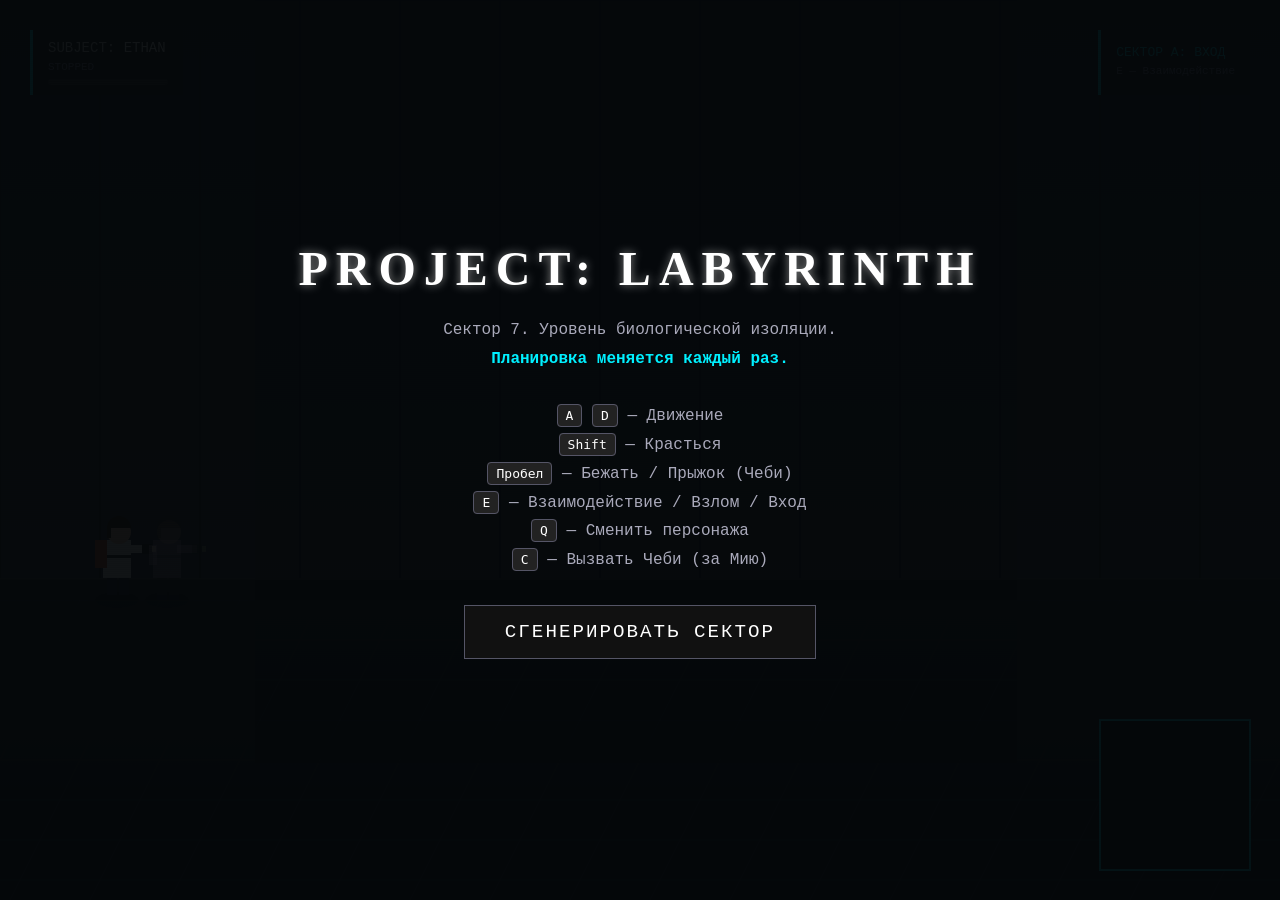
<file: MySait/Index.html>
<!DOCTYPE html>
<html lang="ru">
<head>
<meta charset="UTF-8">
<meta name="viewport" content="width=device-width, initial-scale=1.0">
<title>PROJECT LABYRINTH — 4x4 Procedural</title>
<style>
  * { margin: 0; padding: 0; box-sizing: border-box; }
  body { background: #000; overflow: hidden; font-family: 'Georgia', serif; }
  canvas { display: block; width: 100vw; height: 100vh; }

  .vhs-overlay {
    position: absolute; inset: 0; pointer-events: none; z-index: 40;
    background: repeating-linear-gradient(0deg, rgba(0,0,0,0.06), rgba(0,0,0,0.06) 1px, transparent 1px, transparent 2px);
    mix-blend-mode: multiply;
  }

  .hud {
    position: absolute; top: 30px; left: 30px; right: 30px;
    display: flex; justify-content: space-between;
    pointer-events: none; z-index: 10; color: #e0e0e0;
    font-family: 'Courier New', monospace;
  }
  .hud-item {
    background: rgba(10, 15, 20, 0.6); padding: 10px 15px; 
    border-left: 3px solid #00f0ff; font-size: 14px;
    backdrop-filter: blur(4px);
  }
  .hud-item.active { border-left-color: #00f0ff; }
  .status-text { font-size: 11px; color: #88a; margin-top: 5px; display: block; }
  
  .noise-bar { width: 120px; height: 6px; background: #333; margin-top: 6px; border-radius: 3px; overflow: hidden; }
  .noise-fill { height: 100%; width: 0%; background: #ffcc00; transition: width 0.1s, background 0.3s; }

  #fade {
    position: absolute; inset: 0; background: #000; opacity: 0;
    pointer-events: none; transition: opacity 0.3s; z-index: 50;
  }

  .overlay {
    position: absolute; inset: 0; background: rgba(5, 8, 10, 0.95);
    display: grid; place-items: center; text-align: center; z-index: 100;
    color: #e0e0e0; transition: opacity 0.5s;
    font-family: 'Courier New', monospace;
  }
  .overlay.hidden { opacity: 0; pointer-events: none; }
  .overlay h1 { font-size: 3rem; color: #fff; letter-spacing: 8px; margin-bottom: 20px; text-shadow: 0 0 10px rgba(255,255,255,0.5); font-family: 'Georgia', serif; }
  .overlay p { color: #aab; line-height: 1.8; margin-bottom: 30px; }
  .overlay kbd { background: #222; border: 1px solid #556; padding: 3px 8px; border-radius: 4px; color: #fff; }
  .overlay button {
    background: #111; color: #fff; border: 1px solid #556;
    padding: 15px 40px; font-size: 1.2rem; font-family: inherit;
    cursor: pointer; letter-spacing: 2px; transition: 0.2s;
  }
  .overlay button:hover { background: #333; box-shadow: 0 0 20px rgba(255,255,255,0.2); border-color: #fff; }
</style>
</head>
<body>

<div class="vhs-overlay"></div>

<div class="hud">
  <div class="hud-item active" id="playerHud">
    SUBJECT: <span id="playerName" style="color:#fff">ETHAN</span><br>
    <span class="status-text" id="playerStatus">STOPPED</span>
    <div class="noise-bar"><div class="noise-fill" id="noiseFill"></div></div>
  </div>
  <div class="hud-item">
    <span class="status-text" id="roomName" style="color:#00f0ff; font-size:13px;">СЕКТОР А: ВХОД</span>
    <span class="status-text" id="hintText">E — Взаимодействие</span>
  </div>
</div>

<div id="fade"></div>

<div class="overlay" id="overlay">
  <div>
    <h1>PROJECT: LABYRINTH</h1>
    <p>
      Сектор 7. Уровень биологической изоляции.<br>
      <b style="color:#00f0ff">Планировка меняется каждый раз.</b><br><br>
      <kbd>A</kbd> <kbd>D</kbd> — Движение<br>
      <kbd>Shift</kbd> — Красться<br>
      <kbd>Пробел</kbd> — Бежать / Прыжок (Чеби)<br>
      <kbd>E</kbd> — Взаимодействие / Взлом / Вход<br>
      <kbd>Q</kbd> — Сменить персонажа<br>
      <kbd>C</kbd> — Вызвать Чеби (за Мию)
    </p>
    <button id="startBtn">СГЕНЕРИРОВАТЬ СЕКТОР</button>
  </div>
</div>

<canvas id="gameCanvas"></canvas>

<script>
(() => {
  'use strict';

  const canvas = document.getElementById('gameCanvas');
  const ctx = canvas.getContext('2d');
  const overlay = document.getElementById('overlay');
  const startBtn = document.getElementById('startBtn');
  const fadeEl = document.getElementById('fade');
  const roomNameEl = document.getElementById('roomName');
  const hintTextEl = document.getElementById('hintText');
  
  const playerNameEl = document.getElementById('playerName');
  const playerHudEl = document.getElementById('playerHud');
  const playerStatusEl = document.getElementById('playerStatus');
  const noiseFillEl = document.getElementById('noiseFill');

  const darkCanvas = document.createElement('canvas');
  const darkCtx = darkCanvas.getContext('2d');

  let audioCtx = null;
  function initAudio() {
    try { if (!audioCtx) audioCtx = new (window.AudioContext || window.webkitAudioContext)(); } catch(e) {}
  }
  function playTone(type, fS, fE, dur, vol=0.1) {
    if (!audioCtx) return;
    try {
      const osc = audioCtx.createOscillator(); const gain = audioCtx.createGain();
      osc.connect(gain); gain.connect(audioCtx.destination);
      osc.type = type; osc.frequency.setValueAtTime(fS, audioCtx.currentTime);
      osc.frequency.exponentialRampToValueAtTime(fE, audioCtx.currentTime + dur);
      gain.gain.setValueAtTime(vol, audioCtx.currentTime);
      gain.gain.exponentialRampToValueAtTime(0.001, audioCtx.currentTime + dur);
      osc.start(); osc.stop(audioCtx.currentTime + dur);
    } catch(e) {}
  }
  const playStep = (v=0.1) => playTone('triangle', 120 + Math.random()*40, 40, 0.08, v);
  const playDoor = () => playTone('sawtooth', 80, 40, 0.4, 0.2);
  const playHackSuccess = () => playTone('sine', 600, 800, 0.15, 0.1);
  const playHackFail = () => playTone('square', 150, 50, 0.2, 0.2);
  const playItem = () => playTone('sine', 800, 1200, 0.3, 0.1);

  function resize() {
    canvas.width = window.innerWidth;
    canvas.height = window.innerHeight;
    darkCanvas.width = canvas.width;
    darkCanvas.height = canvas.height;
  }
  window.addEventListener('resize', resize);
  resize();

  const FLOOR_Y = 600;
  const WORLD_END_X = 3000;

  // ==========================================
  // ГЕНЕРАТОР ПРОЦЕДУРНЫХ УРОВНЕЙ 4x4 (ROGUE-LITE)
  // ==========================================
  let roomsData = {};

  function generateLevel() {
    roomsData = {};
    const gridSize = 4;

    // 1. Создаем пустую сетку 4x4
    const grid = Array(gridSize).fill(null).map(() => Array(gridSize).fill(null));
    
    // 2. Генерация главного пути (Random Walk с приоритетом вправо)
    let cx = 0, cy = Math.floor(Math.random() * gridSize); 
    grid[cy][cx] = 'start';
    const path = [{x: cx, y: cy}];

    while (cx < gridSize - 1) {
      // Возможные шаги
      let moves = [{x: cx+1, y: cy, dir: 'right'}]; 
      if (cy > 0) moves.push({x: cx, y: cy-1, dir: 'up'});
      if (cy < gridSize-1) moves.push({x: cx, y: cy+1, dir: 'down'});

      // Фильтруем уже посещенные
      moves = moves.filter(m => grid[m.y][m.x] === null);
      
      // Приоритет: Вправо (60%), вверх/вниз (40%)
      let chosenMove;
      const rightMove = moves.find(m => m.dir === 'right');
      if (rightMove && Math.random() < 0.6) {
        chosenMove = rightMove;
      } else {
        const sideMoves = moves.filter(m => m.dir !== 'right');
        if (sideMoves.length > 0) chosenMove = sideMoves[Math.floor(Math.random() * sideMoves.length)];
        else chosenMove = rightMove; // Если боковых нет, идем вправо
      }

      if (chosenMove) {
        cx = chosenMove.x; cy = chosenMove.y;
        grid[cy][cx] = 'path';
        path.push({x: cx, y: cy});
      } else {
        // Защита от зависания (не должно случиться, но на всякий случай)
        cx++;
        grid[cy][cx] = 'path';
        path.push({x: cx, y: cy});
      }
    }
    grid[cy][cx] = 'exit'; // Последняя точка пути — выход

    // 3. Генерация веток (тупиков)
    const branchChance = 0.3;
    let branchCount = 0;
    const maxBranches = 3;

    for (let i = 0; i < path.length; i++) {
      if (branchCount >= maxBranches) break;
      const p = path[i];

      const neighbors = [
        {x: p.x, y: p.y-1}, {x: p.x, y: p.y+1}, 
        {x: p.x-1, y: p.y}, {x: p.x+1, y: p.y}
      ];

      // Перемешиваем соседей
      neighbors.sort(() => Math.random() - 0.5);

      for (let n of neighbors) {
        if (n.x >= 0 && n.x < gridSize && n.y >= 0 && n.y < gridSize && grid[n.y][n.x] === null) {
          if (Math.random() < branchChance) {
            grid[n.y][n.x] = 'branch';
            branchCount++;
            break; // Одна ветка на узел пути
          }
        }
      }
    }

    // 4. Превращаем сетку в объекты комнат
    let hasOffice = false;

    for (let y = 0; y < gridSize; y++) {
      for (let x = 0; x < gridSize; x++) {
        const type = grid[y][x];
        if (!type) continue;

        const id = `room_${x}_${y}`;
        let name = 'КОРИДОР';
        let width = 1600;
        let decor = [];
        
        if (type === 'start') { name = 'ПОСТ ОХРАНЫ'; width = 800; }
        else if (type === 'exit') { name = 'СЕКТОР ВЫХОДА'; width = 1200; }
        else if (type === 'branch') { 
            if (!hasOffice && Math.random() > 0.5) {
                name = 'ОФИС'; width = 1000; hasOffice = true;
                decor.push({ type: 'desk', x: 300, y: FLOOR_Y - 40, w: 120, h: 40, layer: 'mid' });
            } else {
                name = 'СКЛАД'; width = 1000; 
                decor.push({ type: 'crate', x: 300, y: FLOOR_Y - 60, w: 60, h: 60, layer: 'mid' });
            }
        }
        else if (type === 'path') {
            // Если это центр карты (1,1), (2,1) и т.д. можем сделать Холлом
            if ((x === 1 || x === 2) && (y === 1 || y === 2)) name = 'ГЛАВНЫЙ ХОЛЛ'; 
            else name = 'КОРИДОР';
        }

        // Гарантируем, что Офис есть в игре (иначе Чеби бесполезен)
        if (!hasOffice && type === 'branch') {
            name = 'ОФИС'; hasOffice = true;
            decor = [{ type: 'desk', x: 300, y: FLOOR_Y - 40, w: 120, h: 40, layer: 'mid' }];
        }

        roomsData[id] = {
          id: id, name: name, type: type, mapX: x, mapY: y,
          walls: [ { x: 0, y: 0, w: 40, h: FLOOR_Y }, { x: width, y: 0, w: 40, h: FLOOR_Y } ],
          width: width, platforms: [], vents: [], smallHoles: [], items: [], doors: [], decor: decor
        };
      }
    }

    // Финальный фикс: если Офиса так и не появилось (маловероятно), делаем последний коридор Офисом
    if (!hasOffice) {
        for (let id in roomsData) {
            if (roomsData[id].type === 'path') {
                roomsData[id].name = 'ОФИС';
                roomsData[id].decor.push({ type: 'desk', x: 300, y: FLOOR_Y - 40, w: 120, h: 40, layer: 'mid' });
                break;
            }
        }
    }

    // 5. Автоматическая генерация дверей
    for (let y = 0; y < gridSize; y++) {
      for (let x = 0; x < gridSize; x++) {
        const room = roomsData[`room_${x}_${y}`];
        if (!room) continue;

        const w = room.width;

        // Дверь ВЛЕВО
        if (x > 0 && roomsData[`room_${x-1}_${y}`]) {
          room.doors.push({
            id: 'left', x: 40, y: FLOOR_Y - 160, w: 80, h: 160,
            target: `room_${x-1}_${y}`, spawnX: roomsData[`room_${x-1}_${y}`].width - 150,
            isOpen: false, isHacked: true, requiresHack: false, label: roomsData[`room_${x-1}_${y}`].name
          });
        }

        // Дверь ВПРАВО
        if (x < gridSize - 1 && roomsData[`room_${x+1}_${y}`]) {
          room.doors.push({
            id: 'right', x: w - 120, y: FLOOR_Y - 160, w: 80, h: 160,
            target: `room_${x+1}_${y}`, spawnX: 150,
            isOpen: false, isHacked: true, requiresHack: (Math.random() > 0.5),
            label: roomsData[`room_${x+1}_${y}`].name
          });
        }

        // Переход ВНИЗ
        if (y < gridSize - 1 && roomsData[`room_${x}_${y+1}`]) {
          room.doors.push({
            id: 'down', x: w / 2 - 75, y: FLOOR_Y - 40, w: 150, h: 40,
            target: `room_${x}_${y+1}`, spawnX: roomsData[`room_${x}_${y+1}`].width / 2,
            isDepth: true, label: 'ВНИЗ'
          });
        }

        // Переход ВВЕРХ
        if (y > 0 && roomsData[`room_${x}_${y-1}`]) {
          room.doors.push({
            id: 'up', x: w / 2 - 75, y: FLOOR_Y - 40, w: 150, h: 40,
            target: `room_${x}_${y-1}`, spawnX: roomsData[`room_${x}_${y-1}`].width / 2,
            isDepth: true, label: 'ВВЕРХ'
          });
        }

        // Если это выход - добавляем финальную дверь
        if (room.type === 'exit') {
          room.doors.push({
            id: 'exit', x: w - 120, y: FLOOR_Y - 160, w: 80, h: 160,
            target: 'win', spawnX: 0, isOpen: false, isHacked: false, requiresHack: true, label: 'ПОБЕГ'
          });
        }

        // Если это Офис, добавляем вентиляцию для Чеби
        if (room.name === 'ОФИС') {
            room.smallHoles.push({ x: 80, y: 400, w: 40, h: 60 });
        }
      }
    }
  }

  // Добавляем скрытую комнату Чеби
  roomsData['chibi_vent'] = {
    name: 'ВЕНТИЛЯЦИЯ', mapX: -1, mapY: -1,
    walls: [ { x: 0, y: 0, w: 40, h: 800 }, { x: 900, y: 0, w: 40, h: 800 } ],
    platforms: [
      { x: 100, y: 540, w: 100, h: 20 }, { x: 240, y: 470, w: 100, h: 20 },
      { x: 380, y: 400, w: 100, h: 20 }, { x: 520, y: 330, w: 100, h: 20 },
      { x: 660, y: 260, w: 100, h: 20 }
    ],
    vents: [], smallHoles: [], items: [ { type: 'keycard', x: 690, y: 230, w: 20, h: 15, collected: false } ],
    doors: [], decor: []
  };


  const state = {
    running: false, activePlayer: 'ethan', playerOrder: ['ethan', 'mia'],
    chibiSpawned: false, hasKeycard: false, currentRoomId: 'room_0_1',
    inVent: false, cameraX: 0, cameraY: 0, transitioning: false,
    time: 0, noiseLevel: 0, camShake: 0, particles: [],
    hacking: { active: false, progress: 0, maxProgress: 3, angle: 0, speed: 3.5, dir: 1, targetAngle: 0, targetWidth: 0.8, doorRef: null, flashTimer: 0, flashColor: null }
  };

  const keys = {};

  const players = {
    ethan: { x: 100, y: FLOOR_Y - 65, w: 34, h: 65, vx: 0, vy: 0, speed: 220, runSpeed: 400, sneakSpeed: 90, color: '#ffffff', name: 'ETHAN', dir: 1, isChibi: false, animTime: 0 },
    mia:   { x: 150, y: FLOOR_Y - 65, w: 34, h: 65, vx: 0, vy: 0, speed: 240, runSpeed: 440, sneakSpeed: 100, color: '#ffccff', name: 'MIA', dir: 1, isChibi: false, animTime: 0 },
    chibi: { x: 200, y: FLOOR_Y - 30, w: 20, h: 30, vx: 0, vy: 0, speed: 220, runSpeed: 220, sneakSpeed: 80, color: '#ffff00', name: 'CHIBI', dir: 1, isChibi: true, animTime: 0 }
  };

  let currentWalls = [], currentPlatforms = [], currentVents = [], currentSmallHoles = [], currentItems = [], currentDoors = [], currentDecor = [], currentRoomWidth = 2000;

  function loadRoom(roomId, spawnX) {
    const room = roomsData[roomId];
    if (!room) return;

    state.currentRoomId = roomId;
    currentWalls = room.walls;
    currentPlatforms = room.platforms || [];
    currentVents = room.vents || [];
    currentSmallHoles = room.smallHoles || [];
    currentItems = room.items || [];
    currentDoors = room.doors || [];
    currentDecor = room.decor || [];
    roomNameEl.textContent = room.name;

    currentRoomWidth = room.width;

    const p = players[state.activePlayer];
    p.x = spawnX || 100;
    p.y = FLOOR_Y - p.h; 
    p.vx = 0; p.vy = 0;

    state.playerOrder.forEach((key, idx) => {
      if (key !== state.activePlayer) {
        const follower = players[key];
        const offset = (p.x < currentRoomWidth / 2) ? (60 * (idx + 1)) : (-60 * (idx + 1));
        follower.x = p.x + offset;
        follower.y = FLOOR_Y - follower.h;
        follower.vx = 0; follower.vy = 0;
      }
    });

    state.inVent = false;
    state.hacking.active = false;
    state.particles = [];
    state.cameraX = Math.max(0, p.x - canvas.width / 2);
    state.cameraY = FLOOR_Y - canvas.height + 150;
    if (state.cameraY < 0) state.cameraY = 0;
    
    state.transitioning = true;
    fadeEl.style.opacity = '1';
    setTimeout(() => { fadeEl.style.opacity = '0'; state.transitioning = false; }, 150);
  }

  function spawnChibi() {
    if (state.chibiSpawned) return;
    state.chibiSpawned = true;
    state.playerOrder.push('chibi');
    const p = players.mia;
    const c = players.chibi;
    c.x = p.x - 40; c.y = FLOOR_Y - c.h; c.vx = 0; c.vy = 0;
    playItem();
  }

  window.addEventListener('keydown', e => {
    if (['Space', 'ArrowUp', 'ArrowDown', 'ArrowLeft', 'ArrowRight', 'KeyQ', 'KeyE', 'KeyC', 'ShiftLeft', 'ShiftRight'].includes(e.code)) e.preventDefault();
    if (!state.running || state.transitioning) return;

    if (state.hacking.active) {
      if (e.code === 'KeyE') { state.hacking.active = false; }
      else if (e.code === 'Space' || e.code === 'Enter') { checkHackHit(); }
      return;
    }

    if (e.code === 'Escape' && state.currentRoomId === 'chibi_vent') {
      state.activePlayer = 'mia'; state.chibiSpawned = false; state.playerOrder = ['ethan', 'mia'];
      let officeId = null;
      for (const id in roomsData) { if (roomsData[id].name === 'ОФИС') officeId = id; }
      if (officeId) { loadRoom(officeId, roomsData[officeId].width / 2); }
      else { loadRoom('room_0_1', 100); }
      updateHUD(); return;
    }

    keys[e.code] = true;

    if (e.code === 'KeyC' && state.activePlayer === 'mia') spawnChibi();

    if (e.code === 'KeyQ' && !state.inVent) {
      let currentIndex = state.playerOrder.indexOf(state.activePlayer);
      let nextIndex = (currentIndex + 1) % state.playerOrder.length;
      state.activePlayer = state.playerOrder[nextIndex];
      updateHUD();
    }

    if (e.code === 'Space' && !e.repeat && state.activePlayer === 'chibi' && !state.inVent) {
      const c = players.chibi;
      let canJump = false;
      if (c.y + c.h >= FLOOR_Y - 1) canJump = true;
      else {
        for (let plat of currentPlatforms) {
          if (c.x < plat.x + plat.w && c.x + c.w > plat.x && Math.abs((c.y + c.h) - plat.y) < 5) { canJump = true; break; }
        }
      }
      if (canJump) { c.vy = -650; playTone('square', 200, 400, 0.1, 0.05); }
    }

    if (e.code === 'KeyE') interact();
  });
  window.addEventListener('keyup', e => keys[e.code] = false);

  function updateHUD() {
    const p = players[state.activePlayer];
    playerNameEl.textContent = p.name;
    playerNameEl.style.color = p.color;
    playerHudEl.style.borderLeftColor = p.color;
  }

  function checkWallCollision(x, y, w, h, isChibi) {
    for (let wall of currentWalls) {
      if (x < wall.x + wall.w && x + w > wall.x && y < wall.y + wall.h && y + h > wall.y) return true;
    }
    if (!isChibi) {
      for (let hole of currentSmallHoles) {
        if (x < hole.x + hole.w && x + w > hole.x && y < hole.y + hole.h && y + h > hole.y) return true;
      }
    }
    return false;
  }

  function interact() {
    const p = players[state.activePlayer];
    if (state.inVent) { state.inVent = false; playerStatusEl.textContent = "STOPPED"; return; }

    if (state.activePlayer === 'mia' && state.chibiSpawned) {
      for (let hole of currentSmallHoles) {
        if (Math.abs((p.x + p.w/2) - (hole.x + hole.w/2)) < 120) {
          state.activePlayer = 'chibi'; updateHUD(); loadRoom('chibi_vent', 70); return;
        }
      }
    }

    if (!p.isChibi) {
      for (let vent of currentVents) {
        if (Math.abs((p.x + p.w/2) - (vent.x + vent.w/2)) < 80) {
          state.inVent = true; p.x = vent.x + vent.w/2 - p.w/2; p.vx = 0;
          playerStatusEl.textContent = "HIDDEN"; return;
        }
      }

      for (let door of currentDoors) {
        let isNear = false;
        if (door.isDepth) {
          if (p.x + p.w/2 > door.x && p.x + p.w/2 < door.x + door.w) isNear = true;
        } else {
          if (Math.abs((p.x + p.w/2) - (door.x + door.w/2)) < 120) isNear = true;
        }

        if (isNear) {
          if (door.requiresHack && !door.isHacked) {
            if (state.activePlayer === 'mia') startHacking(door);
            else { hintTextEl.textContent = "Нужна Мия (Q)"; setTimeout(() => { hintTextEl.textContent = "E — Взаимодействие"; }, 1500); }
            return;
          }
          if (!door.isOpen) { door.isOpen = true; playDoor(); return; }
          if (door.target === 'win') winGame(); else loadRoom(door.target, door.spawnX);
          return;
        }
      }
    }
  }

  function startHacking(door) {
    state.hacking.active = true; state.hacking.progress = 0; state.hacking.doorRef = door; state.hacking.angle = 0;
    state.hacking.speed = 3.5; state.hacking.dir = 1; state.hacking.flashTimer = 0;
    state.hacking.targetAngle = Math.random() * Math.PI * 2; state.hacking.targetWidth = 0.8; 
    playHackSuccess();
  }

  function checkHackHit() {
    const hack = state.hacking;
    let diff = Math.abs(hack.angle - hack.targetAngle);
    if (diff > Math.PI) diff = Math.PI * 2 - diff;

    if (diff < hack.targetWidth / 2) {
      hack.progress++; playHackSuccess(); hack.flashTimer = 0.2; hack.flashColor = '#00ff00';
      if (hack.progress >= hack.maxProgress) {
        hack.active = false; hack.doorRef.isHacked = true; hack.doorRef.isOpen = true;
        playTone('sine', 400, 1000, 0.4, 0.1); playDoor();
      } else {
        hack.dir *= -1; hack.speed += 0.5; hack.targetAngle = Math.random() * Math.PI * 2;
      }
    } else {
      playHackFail(); state.camShake = 15; hack.progress = 0; hack.speed = 3.5;
      hack.flashTimer = 0.2; hack.flashColor = '#ff2e63'; hack.targetAngle = Math.random() * Math.PI * 2;
    }
  }

  function updateChibiPhysics(dt) {
    const c = players.chibi;
    if (isNaN(c.vx)) c.vx = 0; if (isNaN(c.vy)) c.vy = 0;
    c.vy += 1500 * dt;

    const nextX = c.x + c.vx * dt;
    if (!checkWallCollision(nextX, c.y, c.w, c.h, true)) c.x = nextX; else c.vx = 0;

    const nextY = c.y + c.vy * dt;
    c.onGround = false;
    if (nextY + c.h > FLOOR_Y) { c.y = FLOOR_Y - c.h; c.vy = 0; c.onGround = true; }
    else {
      const prevFeet = c.y + c.h; const nextFeet = nextY + c.h;
      for (let plat of currentPlatforms) {
        if (c.vy > 0 && prevFeet <= plat.y && nextFeet >= plat.y && c.x < plat.x + plat.w && c.x + c.w > plat.x) {
          c.y = plat.y - c.h; c.vy = 0; c.onGround = true; break;
        }
      }
      if (!c.onGround) c.y = nextY;
    }

    for (let item of currentItems) {
      if (item.collected) continue;
      if (c.x < item.x + item.w && c.x + c.w > item.x && c.y < item.y + item.h && c.y + c.h > item.y) {
        item.collected = true; playItem();
        state.hasKeycard = true; state.activePlayer = 'mia'; 
        state.chibiSpawned = false; state.playerOrder = ['ethan', 'mia'];
        updateHUD();
        
        let officeId = null;
        for (const id in roomsData) { if (roomsData[id].name === 'ОФИС') officeId = id; }
        if (officeId) { loadRoom(officeId, roomsData[officeId].width / 2); }
        else { loadRoom('room_0_1', 100); }
        
        hintTextEl.textContent = "КЛЮЧ-КАРТА ПОЛУЧЕНА!";
        setTimeout(() => { hintTextEl.textContent = "E — Взаимодействие"; }, 2000);
        return;
      }
    }
  }

  function update(dt) {
    if (!state.running || state.transitioning) return;
    state.time += dt;

    const p = players[state.activePlayer];
    if (state.hacking.active) {
      state.hacking.angle += state.hacking.speed * state.hacking.dir * dt;
      if (state.hacking.angle > Math.PI * 2) state.hacking.angle -= Math.PI * 2;
      if (state.hacking.angle < 0) state.hacking.angle += Math.PI * 2;
      if (state.hacking.flashTimer > 0) state.hacking.flashTimer -= dt;
      state.camShake *= 0.9; return;
    }

    if (state.currentRoomId !== 'chibi_vent') {
      state.playerOrder.forEach(key => {
        if (key === state.activePlayer || !state.chibiSpawned) return;
        const follower = players[key];
        const dist = p.x - follower.x;
        
        if (Math.abs(dist) > 250) {
          follower.x = p.x - Math.sign(dist) * 80;
        } else if (Math.abs(dist) > 120) {
          follower.vx = Math.sign(dist) * 150;
          const nextX = follower.x + follower.vx * dt;
          if (!checkWallCollision(nextX, follower.y, follower.w, follower.h, false)) {
            follower.x = nextX;
          } else {
            follower.vx = 0; 
          }
          follower.animTime += dt * 10;
        } else {
          follower.vx = 0;
        }
      });
    }

    let hint = "E — Взаимодействие";
    if (state.currentRoomId === 'chibi_vent') hint = "SPACE — Прыжок | ESC — Выйти";
    else if (state.activePlayer === 'mia' && !state.chibiSpawned) hint = "C — Вызвать Чеби";
    else if (state.activePlayer === 'mia' && state.chibiSpawned && currentSmallHoles.length > 0) {
      let nearHole = currentSmallHoles.find(h => Math.abs((p.x + p.w/2) - (h.x + h.w/2)) < 120);
      if (nearHole) hint = "E — Отправить Чеби в шахту";
    }

    if (!p.isChibi) {
      for (let door of currentDoors) {
        let isNear = door.isDepth ? (p.x + p.w/2 > door.x && p.x + p.w/2 < door.x + door.w) : (Math.abs((p.x + p.w/2) - (door.x + door.w/2)) < 120);
        if (isNear) {
          if (door.isOpen) hint = door.isDepth ? "E — Войти (Глубина)" : "E — Войти";
          else if (door.requiresHack && !door.isHacked) hint = state.activePlayer === 'mia' ? "E — Взломать" : "Нужна Мия (Q)";
          else hint = "E — Открыть";
          break;
        }
      }
      if (state.inVent) hint = "E — Выйти";
    }
    hintTextEl.textContent = hint;

    if (!state.inVent) {
      const isSneaking = keys['ShiftLeft'] || keys['ShiftRight'];
      const isRunning = keys['Space'] && !p.isChibi; 
      let targetSpeed = 0;
      if (keys['KeyA'] || keys['ArrowLeft']) { targetSpeed = -1; p.dir = -1; }
      if (keys['KeyD'] || keys['ArrowRight']) { targetSpeed = 1; p.dir = 1; }

      let maxSpeed = p.speed;
      if (targetSpeed !== 0) {
        if (isSneaking) maxSpeed = p.sneakSpeed;
        else if (isRunning) maxSpeed = p.runSpeed;
      }

      const accel = targetSpeed !== 0 ? 1500 : 2000; 
      const targetVx = targetSpeed * maxSpeed;
      if (p.vx < targetVx) p.vx = Math.min(targetVx, p.vx + accel * dt);
      else if (p.vx > targetVx) p.vx = Math.max(targetVx, p.vx - accel * dt);

      if (Math.abs(p.vx) > 5) {
        p.animTime += dt * (isRunning ? 18 : isSneaking ? 6 : 12);
        if (Math.floor(p.animTime * 2) % 2 === 0 && Math.floor(state.time * 10) % 2 === 0) {
          playStep(isSneaking ? 0.03 : isRunning ? 0.15 : 0.08);
        }
      }
      
      let targetNoise = 0;
      if (Math.abs(p.vx) > 10) {
        if (isSneaking) targetNoise = 0.1;
        else if (isRunning) targetNoise = 1.0;
        else targetNoise = 0.4;
      }
      state.noiseLevel += (targetNoise - state.noiseLevel) * 5 * dt;
      noiseFillEl.style.width = (state.noiseLevel * 100) + '%';
      noiseFillEl.style.background = state.noiseLevel > 0.7 ? '#ff2e63' : state.noiseLevel > 0.3 ? '#ffcc00' : '#00f0ff';

      if (isRunning && Math.abs(p.vx) > 100) state.camShake = 3;
      else state.camShake *= 0.9;

      if (p.isChibi) {
        updateChibiPhysics(dt);
      } else {
        const nextX = p.x + p.vx * dt;
        if (!checkWallCollision(nextX, p.y, p.w, p.h, false)) p.x = nextX; else p.vx = 0;
        p.y = FLOOR_Y - p.h; 
      }
    }

    let targetCamX = Math.max(0, Math.min(p.x + p.w/2 - canvas.width/2, currentRoomWidth - canvas.width));
    if (currentRoomWidth < canvas.width) targetCamX = (currentRoomWidth / 2) - (canvas.width / 2);
    state.cameraX += (targetCamX - state.cameraX) * 6 * dt;

    let targetCamY = p.isChibi ? (p.y - canvas.height / 2) : (FLOOR_Y - canvas.height + 150);
    if (targetCamY < 0) targetCamY = 0;
    state.cameraY += (targetCamY - state.cameraY) * 6 * dt;
  }

  // ================= ГРАФИКА =================
  function drawCharacter(char, isActive, walkCycle) {
    ctx.save();
    ctx.translate(char.x + char.w/2, char.y + char.h); 
    if (char.dir === -1) ctx.scale(-1, 1);
    ctx.fillStyle = 'rgba(0,0,0,0.6)'; ctx.beginPath(); ctx.ellipse(0, 0, char.w/2 + 5, 8, 0, 0, Math.PI*2); ctx.fill();

    const alpha = isActive ? 1 : 0.4;
    ctx.globalAlpha = alpha;

    if (char.name === 'CHIBI') {
      const isMoving = Math.abs(char.vx) > 5; const legSwing = isMoving ? Math.sin(walkCycle) * 8 : 0;
      ctx.translate(0, -(isMoving ? Math.abs(Math.sin(walkCycle)) * 2 : 0));
      
      ctx.fillStyle = '#333'; ctx.fillRect(-6 + legSwing, -10, 4, 10); ctx.fillRect(2 - legSwing, -10, 4, 10);
      ctx.fillStyle = char.color; ctx.fillRect(-8, -25, 16, 16);
      ctx.fillStyle = '#ffccaa'; ctx.beginPath(); ctx.arc(0, -35, 12, 0, Math.PI*2); ctx.fill();
      ctx.fillStyle = '#fff'; ctx.beginPath(); ctx.arc(4, -36, 5, 0, Math.PI*2); ctx.fill(); ctx.beginPath(); ctx.arc(-4, -36, 5, 0, Math.PI*2); ctx.fill();
      ctx.fillStyle = '#00f0ff'; ctx.beginPath(); ctx.arc(6, -36, 2.5, 0, Math.PI*2); ctx.fill(); ctx.beginPath(); ctx.arc(-2, -36, 2.5, 0, Math.PI*2); ctx.fill();
      ctx.fillStyle = '#ff2e63'; ctx.beginPath(); ctx.arc(0, -38, 12, Math.PI, 0); ctx.fill();
    } else {
      const isMoving = Math.abs(char.vx) > 5; const isRunning = Math.abs(char.vx) > 300;
      const legSwing = isMoving ? Math.sin(walkCycle) * (isRunning ? 16 : 10) : 0;
      ctx.translate(0, -(isMoving ? Math.abs(Math.sin(walkCycle)) * (isRunning ? 3 : 1.5) : 0));
      
      ctx.fillStyle = '#1a1a24'; ctx.fillRect(-10 + legSwing, -25, 10, 25); ctx.fillRect(2 - legSwing, -25, 10, 25);
      ctx.fillStyle = '#000'; ctx.fillRect(-12 + legSwing, -5, 14, 5); ctx.fillRect(0 - legSwing, -5, 14, 5);
      ctx.fillStyle = char.color; ctx.fillRect(-14, -60, 28, 38); ctx.fillStyle = '#222'; ctx.fillRect(-14, -45, 28, 3);
      ctx.fillStyle = char.color; ctx.fillRect(10, -55, 20, 8); ctx.fillRect(-18, -55, 8, 20);
      ctx.fillStyle = '#111'; ctx.fillRect(25, -56, 10, 10); ctx.fillStyle = '#ffffaa'; ctx.fillRect(35, -54, 4, 6);
      ctx.fillStyle = '#ffccaa'; ctx.beginPath(); ctx.arc(2, -68, 12, 0, Math.PI*2); ctx.fill();
      ctx.fillStyle = '#221100'; ctx.beginPath(); ctx.arc(2, -72, 12, Math.PI, 0); ctx.fill(); ctx.fillRect(-10, -72, 4, 10);
      if (char.name === 'ETHAN') { ctx.fillStyle = '#cc5522'; ctx.fillRect(-22, -60, 12, 28); }
    }
    ctx.globalAlpha = 1;
    ctx.restore();
  }

  function draw() {
    ctx.fillStyle = '#000000'; ctx.fillRect(0, 0, canvas.width, canvas.height);

    ctx.save();
    ctx.translate(-state.cameraX * 0.4, -state.cameraY * 0.4);
    drawBackgroundLayer();
    ctx.restore();

    ctx.save();
    if (state.camShake > 0.1) ctx.translate((Math.random() - 0.5) * state.camShake, (Math.random() - 0.5) * state.camShake);
    ctx.translate(-Math.floor(state.cameraX), -Math.floor(state.cameraY));

    drawEnvironment();
    drawMidgroundDecor();

    for (let plat of currentPlatforms) {
      ctx.fillStyle = '#4a4a4a'; ctx.fillRect(plat.x, plat.y, plat.w, plat.h);
      ctx.fillStyle = '#666'; ctx.fillRect(plat.x, plat.y, plat.w, 4);
    }

    for (let hole of currentSmallHoles) {
      ctx.fillStyle = '#000'; ctx.fillRect(hole.x, hole.y, hole.w, hole.h);
      ctx.strokeStyle = '#555'; ctx.lineWidth = 2; ctx.strokeRect(hole.x, hole.y, hole.w, hole.h);
    }

    for (let item of currentItems) {
      if (item.collected) continue;
      if (item.type === 'keycard') {
        ctx.fillStyle = '#00f0ff'; ctx.shadowBlur = 15; ctx.shadowColor = '#00f0ff';
        ctx.fillRect(item.x, item.y, item.w, item.h); ctx.fillStyle = '#fff'; ctx.fillRect(item.x + 5, item.y + 5, 10, 5);
        ctx.shadowBlur = 0;
      }
    }

    for (const key in players) {
      const p = players[key];
      if (key === 'chibi' && !state.chibiSpawned) continue; 
      if (state.currentRoomId === 'chibi_vent' && key !== 'chibi') continue;
      if (state.inVent && key === state.activePlayer) continue;
      drawCharacter(p, key === state.activePlayer, p.animTime);
    }

    ctx.restore();

    ctx.save();
    ctx.translate(-state.cameraX * 1.3, -state.cameraY * 1.3);
    drawForegroundLayer();
    ctx.restore();

    if (state.currentRoomId !== 'chibi_vent') {
      const p = players[state.activePlayer];
      const px = p.x + p.w/2 - state.cameraX; const py = p.y + p.h/2 - state.cameraY;
      darkCtx.clearRect(0, 0, darkCanvas.width, darkCanvas.height);
      darkCtx.fillStyle = 'rgba(0, 0, 0, 0.96)'; darkCtx.fillRect(0, 0, darkCanvas.width, darkCanvas.height);
      darkCtx.globalCompositeOperation = 'destination-out';
      const haloR = p.isChibi ? 150 : 220;
      const haloGrad = darkCtx.createRadialGradient(px, py, 10, px, py, haloR);
      haloGrad.addColorStop(0, 'rgba(0,0,0,1)'); haloGrad.addColorStop(0.5, 'rgba(0,0,0,1)'); haloGrad.addColorStop(1, 'rgba(0,0,0,0)');     
      darkCtx.fillStyle = haloGrad; darkCtx.beginPath(); darkCtx.arc(px, py, haloR, 0, Math.PI*2); darkCtx.fill();

      if (!state.inVent && !p.isChibi) { 
        const dir = p.dir || 1; const len = 900; const spread = 350; 
        const startX = px + dir * 20; const startY = py - 20; const endX = px + dir * len;
        const coneGrad = darkCtx.createLinearGradient(startX, startY, endX, startY);
        coneGrad.addColorStop(0, 'rgba(0,0,0,1)'); coneGrad.addColorStop(0.7, 'rgba(0,0,0,1)'); coneGrad.addColorStop(1, 'rgba(0,0,0,0)');   
        darkCtx.fillStyle = coneGrad;
        darkCtx.beginPath(); darkCtx.moveTo(startX, startY - 15); darkCtx.lineTo(endX, startY - spread); darkCtx.lineTo(endX, startY + spread); darkCtx.lineTo(startX, startY + 15); darkCtx.fill();
      }
      ctx.drawImage(darkCanvas, 0, 0);
    }

    drawMinimap();
    drawOffscreenIndicators();

    if (state.currentRoomId === 'chibi_vent') {
      ctx.fillStyle = 'rgba(0, 255, 0, 0.15)'; ctx.fillRect(0, 0, canvas.width, 60);
      ctx.fillStyle = '#00ff00'; ctx.font = 'bold 20px Courier New'; ctx.textAlign = 'center';
      ctx.fillText('SPACE — ПРЫЖОК  |  ESC — ВЫЙТИ', canvas.width/2, 40); ctx.textAlign = 'left';
    }

    if (state.hacking.active) drawHackingUI();
  }

  function drawOffscreenIndicators() {
    const p = players[state.activePlayer];
    
    currentDoors.forEach(door => {
      if (door.isDepth) return;
      
      const doorCenter = door.x + door.w / 2;
      const screenX = doorCenter - state.cameraX;
      
      if (screenX < 0) {
        ctx.fillStyle = 'rgba(0, 255, 0, 0.6)';
        ctx.beginPath(); ctx.moveTo(30, canvas.height / 2); ctx.lineTo(0, canvas.height / 2 - 20); ctx.lineTo(0, canvas.height / 2 + 20); ctx.fill();
      } else if (screenX > canvas.width) {
        ctx.fillStyle = 'rgba(0, 255, 0, 0.6)';
        ctx.beginPath(); ctx.moveTo(canvas.width - 30, canvas.height / 2); ctx.lineTo(canvas.width, canvas.height / 2 - 20); ctx.lineTo(canvas.width, canvas.height / 2 + 20); ctx.fill();
      }
    });
  }

  // ОБНОВЛЕННАЯ МИНИ-КАРТА ПОД СЕТКУ 4x4
  function drawMinimap() {
    const mapSize = 150;
    const padding = 20;
    const startX = canvas.width - mapSize - padding;
    const startY = canvas.height - mapSize - padding; 
    
    // Вычисляем размер ячеек для 4x4
    const cellW = 25; 
    const cellH = 20;
    const gap = 5;

    ctx.fillStyle = 'rgba(0,0,0,0.8)'; ctx.fillRect(startX - 10, startY - 10, mapSize, mapSize);
    ctx.strokeStyle = '#00f0ff'; ctx.lineWidth = 2; ctx.strokeRect(startX - 10, startY - 10, mapSize, mapSize);

    for (const key in roomsData) {
      const room = roomsData[key];
      if (room.mapX === -1) continue; 

      const rx = startX + room.mapX * (cellW + gap);
      const ry = startY + room.mapY * (cellH + gap);
      
      const isCurrent = state.currentRoomId === key;
      ctx.fillStyle = isCurrent ? '#00f0ff' : '#334';
      ctx.fillRect(rx, ry, cellW, cellH);
      
      if (isCurrent) {
        ctx.fillStyle = '#000'; ctx.font = 'bold 9px Courier New'; ctx.textAlign = 'center';
        ctx.fillText('YOU', rx + cellW/2, ry + cellH/2 + 3); ctx.textAlign = 'left';
      }
    }
  }

  function drawBackgroundLayer() {
    if (state.currentRoomId === 'chibi_vent') {
      ctx.fillStyle = '#001a00'; ctx.fillRect(0, 0, WORLD_END_X, 800);
      ctx.strokeStyle = 'rgba(0, 255, 0, 0.1)'; ctx.lineWidth = 1;
      for(let i=0; i<WORLD_END_X; i+=50) { ctx.beginPath(); ctx.moveTo(i, 0); ctx.lineTo(i, 800); ctx.stroke(); }
    } else {
      for (let i = -1000; i < WORLD_END_X + 2000; i += 600) {
        ctx.fillStyle = '#0a0c10'; ctx.fillRect(i, 100, 300, 500);
        ctx.strokeStyle = '#11141a'; ctx.lineWidth = 4; ctx.strokeRect(i, 100, 300, 500);
        for (let j = 120; j < 600; j += 40) { ctx.fillStyle = '#07080a'; ctx.fillRect(i + 10, j, 280, 20); }
      }
    }
  }

  function drawForegroundLayer() {
    for (let d of currentDecor) {
      if (d.layer !== 'fg') continue;
      if (d.type === 'fg_pipe') {
        ctx.fillStyle = '#000000'; ctx.fillRect(d.x, d.y, d.w, d.h);
        ctx.fillStyle = '#1a1a1a'; ctx.fillRect(d.x + 5, d.y, 5, d.h);
      }
    }
  }

  function drawMidgroundDecor() {
    for (let d of currentDecor) {
      if (d.layer !== 'mid') continue;
      if (d.type === 'crate' || d.type === 'desk' || d.type === 'terminal') {
        ctx.fillStyle = 'rgba(0,0,0,0.5)'; ctx.beginPath(); ctx.ellipse(d.x + d.w/2, d.y + d.h, d.w/2, 6, 0, 0, Math.PI*2); ctx.fill();
      }
      if (d.type === 'terminal') {
        ctx.fillStyle = '#111'; ctx.fillRect(d.x, d.y, d.w, d.h);
        ctx.fillStyle = '#00f0ff'; ctx.shadowBlur = 10; ctx.shadowColor = '#00f0ff';
        ctx.fillRect(d.x + 5, d.y + 5, d.w - 10, d.h - 20); ctx.shadowBlur = 0;
      } else if (d.type === 'crate') {
        ctx.fillStyle = '#2a2015'; ctx.fillRect(d.x, d.y, d.w, d.h);
        ctx.strokeStyle = '#3a2a18'; ctx.lineWidth = 3; ctx.strokeRect(d.x, d.y, d.w, d.h);
        ctx.beginPath(); ctx.moveTo(d.x, d.y); ctx.lineTo(d.x + d.w, d.y + d.h); ctx.stroke();
      } else if (d.type === 'desk') {
        ctx.fillStyle = '#3a2515'; ctx.fillRect(d.x, d.y, d.w, d.h);
        ctx.fillStyle = '#111'; ctx.fillRect(d.x + 10, d.y + d.h, 10, 20);
      } else if (d.type === 'pillar') {
        ctx.fillStyle = '#000'; ctx.fillRect(d.x + 15, 0, d.w, d.h);
        ctx.fillStyle = '#222'; ctx.fillRect(d.x, 0, d.w, d.h);
        ctx.fillStyle = '#555'; ctx.fillRect(d.x, 0, 5, d.h);
      }
    }
  }

  function drawEnvironment() {
    ctx.fillStyle = '#000000'; ctx.fillRect(-5000, -5000, 10000, 10000);
    const wallGrad = ctx.createLinearGradient(0, 0, 0, FLOOR_Y);
    wallGrad.addColorStop(0, '#14171c'); wallGrad.addColorStop(1, '#2a2e38');
    ctx.fillStyle = wallGrad; ctx.fillRect(0, 0, currentRoomWidth, FLOOR_Y);

    for (let i = 0; i < currentRoomWidth; i += 100) { ctx.strokeStyle = '#0d0f14'; ctx.lineWidth = 2; ctx.strokeRect(i, 0, 100, FLOOR_Y); }

    const floorGrad = ctx.createLinearGradient(0, FLOOR_Y, 0, FLOOR_Y + 200);
    floorGrad.addColorStop(0, '#15181a'); floorGrad.addColorStop(1, '#050608');
    ctx.fillStyle = floorGrad; ctx.fillRect(0, FLOOR_Y, currentRoomWidth, 300);

    ctx.strokeStyle = 'rgba(255,255,255,0.03)'; ctx.lineWidth = 1;
    for (let i = 0; i < currentRoomWidth; i += 80) { ctx.beginPath(); ctx.moveTo(i, FLOOR_Y); ctx.lineTo(i - 150, FLOOR_Y + 300); ctx.stroke(); }
    for (let j = FLOOR_Y; j < FLOOR_Y + 300; j += 40) { const spread = (j - FLOOR_Y) * 0.5; ctx.beginPath(); ctx.moveTo(-spread, j); ctx.lineTo(currentRoomWidth + spread, j); ctx.stroke(); }

    ctx.fillStyle = '#111'; ctx.fillRect(0, FLOOR_Y - 20, currentRoomWidth, 20);
    ctx.fillStyle = '#333'; ctx.fillRect(0, FLOOR_Y - 22, currentRoomWidth, 2);

    for (let wall of currentWalls) {
      ctx.fillStyle = '#000'; ctx.fillRect(wall.x + 15, 0, wall.w, FLOOR_Y);
      ctx.fillStyle = '#222'; ctx.fillRect(wall.x, 0, wall.w, wall.h);
      ctx.fillStyle = '#555'; ctx.fillRect(wall.x, 0, 5, wall.h);
    }

    for (let d of currentDoors) {
      const isUnlocked = !d.requiresHack || d.isHacked;
      const pulse = 0.5 + Math.sin(state.time * 5) * 0.3;

      if (d.isDepth) {
        ctx.fillStyle = '#0a0a0a';
        ctx.fillRect(d.x, d.y - 10, d.w, d.h + 10);
        
        ctx.strokeStyle = '#222'; ctx.lineWidth = 2;
        for (let i = 10; i < d.w; i += 15) {
          ctx.beginPath(); ctx.moveTo(d.x + i, d.y - 10); ctx.lineTo(d.x + i, d.y + d.h); ctx.stroke();
        }
        
        ctx.strokeStyle = isUnlocked ? `rgba(0, 255, 0, ${pulse})` : `rgba(255, 0, 0, ${pulse})`;
        ctx.lineWidth = 4; ctx.strokeRect(d.x, d.y - 10, d.w, d.h + 10);

        ctx.fillStyle = isUnlocked ? '#0f0' : '#f00';
        ctx.font = 'bold 16px Courier New'; ctx.textAlign = 'center';
        
        if (d.label.includes('ВНИЗ')) {
          ctx.fillText('▼ ' + d.label + ' ▼', d.x + d.w/2, d.y + 25);
        } else {
          ctx.fillText('▲ ' + d.label + ' ▲', d.x + d.w/2, d.y + 25);
        }
        ctx.textAlign = 'left';

      } else {
        ctx.fillStyle = '#000000'; ctx.fillRect(d.x - 10, d.y - 10, d.w + 20, d.h + 10);
        ctx.strokeStyle = isUnlocked ? '#0f0' : '#f00';
        ctx.lineWidth = 4; ctx.strokeRect(d.x - 5, d.y - 5, d.w + 10, d.h + 5);
        
        ctx.fillStyle = isUnlocked ? `rgba(0, 255, 0, ${0.15 * pulse})` : `rgba(255, 0, 0, ${0.15 * pulse})`;
        ctx.fillRect(d.x, d.y, d.w, d.h);

        if (!d.isOpen) {
          ctx.fillStyle = isUnlocked ? '#2a3a2a' : '#2a303a';
          ctx.fillRect(d.x, d.y, d.w/2 - 2, d.h); ctx.fillRect(d.x + d.w/2 + 2, d.y, d.w/2 - 2, d.h);
        } else {
          ctx.fillStyle = '#1a202a'; ctx.fillRect(d.x - 20, d.y, 20, d.h); ctx.fillRect(d.x + d.w, d.y, 20, d.h); 
        }

        if (d.label) {
          ctx.fillStyle = isUnlocked ? '#0f0' : '#f00';
          ctx.font = 'bold 12px Courier New'; ctx.textAlign = 'center';
          ctx.fillText(d.label, d.x + d.w/2, d.y - 15); ctx.textAlign = 'left';
        }
      }
    }
  }

  function drawHackingUI() {
    const p = players[state.activePlayer];
    const px = p.x + p.w/2 - state.cameraX; const py = p.y - 100 - state.cameraY;
    const radius = 70; const hack = state.hacking; const targetRadius = radius - 10;

    ctx.fillStyle = 'rgba(0,0,0,0.6)'; ctx.fillRect(0, 0, canvas.width, canvas.height);
    ctx.strokeStyle = 'rgba(0, 240, 255, 0.8)'; ctx.lineWidth = 2; ctx.shadowBlur = 10; ctx.shadowColor = '#00f0ff';
    ctx.beginPath(); ctx.arc(px, py, radius, 0, Math.PI*2); ctx.stroke();
    ctx.beginPath(); ctx.arc(px, py, targetRadius - 15, 0, Math.PI*2); ctx.stroke();

    let targetColor = '#ffffff';
    if (hack.flashTimer > 0) targetColor = hack.flashColor;
    ctx.strokeStyle = targetColor; ctx.shadowColor = targetColor; ctx.lineWidth = 12; 
    ctx.beginPath(); ctx.arc(px, py, targetRadius, hack.targetAngle - hack.targetWidth/2, hack.targetAngle + hack.targetWidth/2); ctx.stroke();

    const arrowX = px + Math.cos(hack.angle) * targetRadius; const arrowY = py + Math.sin(hack.angle) * targetRadius;
    ctx.fillStyle = '#00f0ff'; ctx.shadowColor = '#00f0ff'; ctx.shadowBlur = 15;
    ctx.beginPath(); ctx.arc(arrowX, arrowY, 8, 0, Math.PI*2); ctx.fill();

    ctx.shadowBlur = 0;
    for (let i = 0; i < hack.maxProgress; i++) {
      const dotX = px - 30 + i * 30; const dotY = py + radius + 30;
      ctx.fillStyle = i < hack.progress ? '#00ff00' : '#333';
      ctx.beginPath(); ctx.arc(dotX, dotY, 6, 0, Math.PI*2); ctx.fill();
    }
    ctx.fillStyle = '#fff'; ctx.font = 'bold 14px Courier New'; ctx.textAlign = 'center';
    ctx.fillText('ПРОБЕЛ — ВЗЛОМ  |  E — ОТМЕНА', px, py + radius + 60); ctx.textAlign = 'left';
  }

  function winGame() {
    state.running = false; overlay.classList.remove('hidden');
    overlay.querySelector('h1').textContent = 'ПОБЕГ УДАЛСЯ';
    overlay.querySelector('h1').style.color = '#00ff00';
    overlay.querySelector('p').innerHTML = 'Ты выбрался из сектора 7.<br><br>Попробуй сгенерировать новый лабиринт!';
    startBtn.textContent = 'НОВЫЙ ЛАБИРИНТ';
  }

  let lastTime = performance.now();
  function loop(now) {
    const dt = Math.min((now - lastTime) / 1000, 0.05); lastTime = now;
    update(dt); draw(); requestAnimationFrame(loop);
  }

  function startGame() {
    initAudio(); state.running = true; state.activePlayer = 'ethan';
    state.chibiSpawned = false; state.hasKeycard = false; state.playerOrder = ['ethan', 'mia'];
    Object.values(players).forEach(p => { p.vx = 0; p.vy = 0; p.dir = 1; p.animTime = 0; });
    state.noiseLevel = 0; state.camShake = 0; state.particles = []; state.hacking.active = false;

    // ГЕНЕРИРУЕМ НОВЫЙ УРОВЕНЬ 4x4
    generateLevel();
    
    // Ищем стартовую комнату и загружаем её
    let startId = 'room_0_0';
    for (const id in roomsData) { if (roomsData[id].type === 'start') startId = id; }
    loadRoom(startId, 100); 

    updateHUD();
    startBtn.blur(); overlay.classList.add('hidden');
    lastTime = performance.now();
  }

  startBtn.addEventListener('click', startGame);
  requestAnimationFrame(loop);
})();
</script>
</body>
</html>
</file>
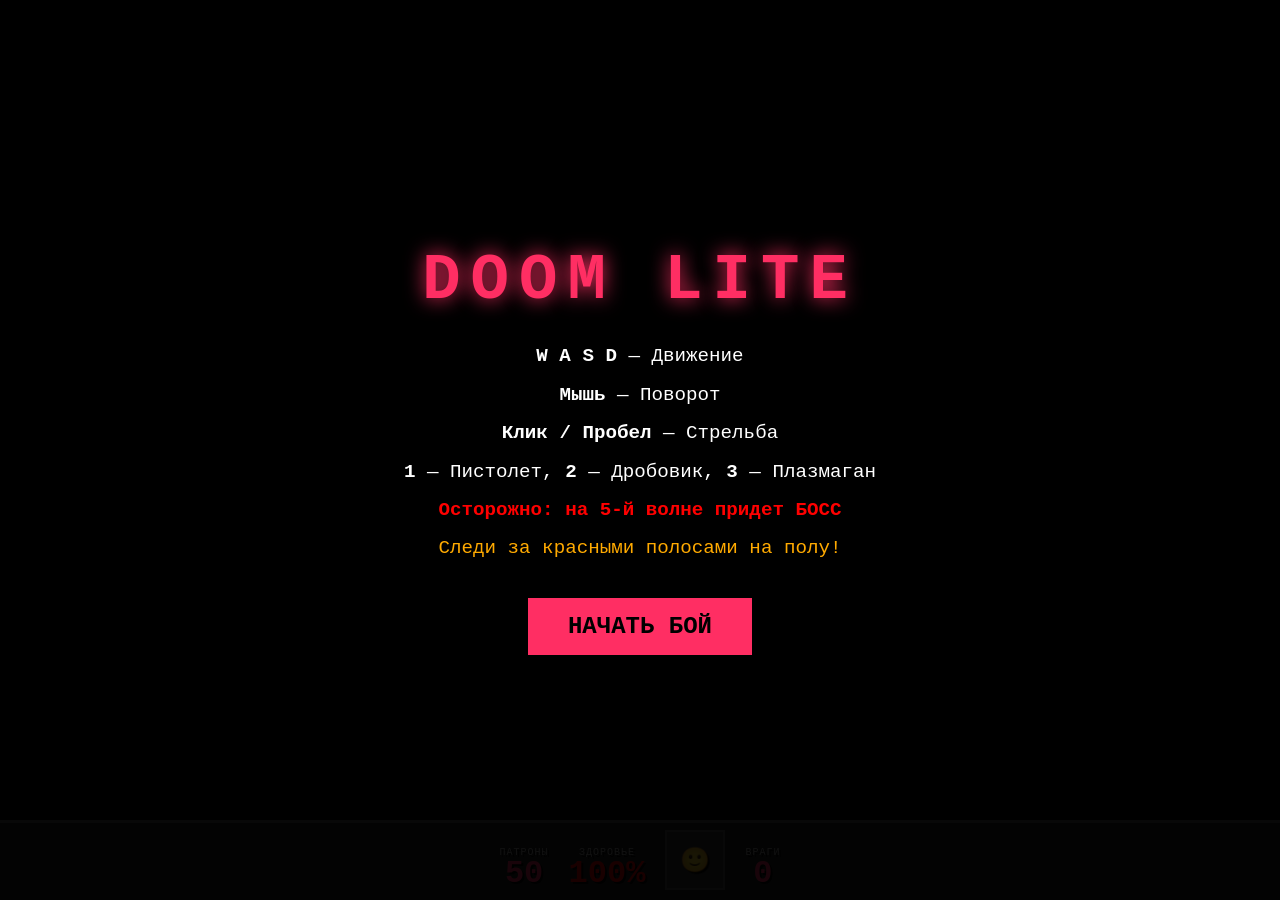
<file: DoomOriginal/doom.html>
<!DOCTYPE html>
<html lang="ru">
<head>
<meta charset="UTF-8">
<meta name="viewport" content="width=device-width, initial-scale=1.0">
<title>DOOM-Lite: Combat Update (Visible)</title>
<style>
  * { margin: 0; padding: 0; box-sizing: border-box; }
  body { background: #000; overflow: hidden; font-family: 'Courier New', monospace; }
  canvas { display: block; width: 100vw; height: 100vh; image-rendering: pixelated; cursor: crosshair; }
  
  .hud {
    position: absolute; bottom: 0; left: 0; right: 0; height: 80px;
    background: #222; border-top: 3px solid #555;
    display: flex; justify-content: center; align-items: flex-end; gap: 20px;
    padding-bottom: 10px; color: #fff; font-family: 'Courier New', monospace;
    pointer-events: none; text-shadow: 2px 2px 0 #000;
  }
  .hud-block { display: flex; flex-direction: column; align-items: center; }
  .hud-label { font-size: 10px; color: #aaa; letter-spacing: 1px; }
  .hud-value { font-size: 32px; font-weight: bold; color: #ff2e63; line-height: 1; }
  .hud-value.red { color: #ff0000; }
  
  .boss-bar-container {
    position: absolute; top: 20px; left: 50%; transform: translateX(-50%);
    width: 60%; height: 20px; background: #333; border: 2px solid #555;
    display: none; z-index: 20;
  }
  .boss-bar-fill {
    height: 100%; background: #f00; width: 100%; transition: width 0.1s;
    box-shadow: 0 0 10px #f00;
  }
  .boss-bar-label {
    position: absolute; top: -20px; left: 0; right: 0; text-align: center;
    color: #f00; font-weight: bold; font-size: 14px; text-shadow: 1px 1px 0 #000;
  }

  .face {
    width: 60px; height: 60px; background: #333; border: 2px solid #555;
    display: grid; place-items: center; font-size: 24px; color: #fff;
  }
  
  .crosshair {
    position: absolute; top: 50%; left: 50%; width: 20px; height: 20px;
    transform: translate(-50%, -50%); pointer-events: none; display: none; z-index: 10;
  }
  .crosshair::before, .crosshair::after {
    content: ''; position: absolute; background: rgba(255,255,255,0.8);
  }
  .crosshair::before { top: 9px; left: 0; width: 20px; height: 2px; }
  .crosshair::after { top: 0; left: 9px; width: 2px; height: 20px; }
  
  .overlay {
    position: absolute; inset: 0; background: rgba(0,0,0,0.9);
    display: grid; place-items: center; text-align: center; z-index: 100;
    color: #fff; transition: opacity 0.3s;
  }
  .overlay.hidden { opacity: 0; pointer-events: none; }
  .overlay h1 { font-size: 4rem; color: #ff2e63; letter-spacing: 10px; margin-bottom: 20px; text-shadow: 0 0 20px #ff2e63; }
  .overlay p { font-size: 1.2rem; line-height: 2; margin-bottom: 30px; }
  .overlay button {
    background: #ff2e63; color: #000; border: none; padding: 15px 40px;
    font-size: 1.5rem; font-weight: bold; cursor: pointer; font-family: inherit;
  }
  .overlay button:hover { background: #fff; }
</style>
</head>
<body>

<div class="crosshair" id="crosshair"></div>

<div class="boss-bar-container" id="bossBarContainer">
  <div class="boss-bar-label">БАРОН АДА</div>
  <div class="boss-bar-fill" id="bossBarFill"></div>
</div>

<div class="hud">
  <div class="hud-block">
    <span class="hud-label">ПАТРОНЫ</span>
    <span class="hud-value" id="ammo">50</span>
  </div>
  <div class="hud-block">
    <span class="hud-label">ЗДОРОВЬЕ</span>
    <span class="hud-value red" id="hp">100%</span>
  </div>
  <div class="hud-block">
    <div class="face" id="face">🙂</div>
  </div>
  <div class="hud-block">
    <span class="hud-label">ВРАГИ</span>
    <span class="hud-value" id="enemies">0</span>
  </div>
</div>

<div class="overlay" id="overlay">
  <div>
    <h1>DOOM LITE</h1>
    <p>
      <b>W A S D</b> — Движение<br>
      <b>Мышь</b> — Поворот<br>
      <b>Клик / Пробел</b> — Стрельба<br>
      <b>1</b> — Пистолет, <b>2</b> — Дробовик, <b>3</b> — Плазмаган<br>
      <b style="color:#f00">Осторожно: на 5-й волне придет БОСС</b><br>
      <span style="color:#ffaa00">Следи за красными полосами на полу!</span>
    </p>
    <button id="startBtn">НАЧАТЬ БОЙ</button>
  </div>
</div>

<canvas id="game"></canvas>

<script>
(() => {
  'use strict';

  const canvas = document.getElementById('game');
  const ctx = canvas.getContext('2d');
  const overlay = document.getElementById('overlay');
  const startBtn = document.getElementById('startBtn');
  const crosshair = document.getElementById('crosshair');
  
  const hpEl = document.getElementById('hp');
  const ammoEl = document.getElementById('ammo');
  const enemiesEl = document.getElementById('enemies');
  const faceEl = document.getElementById('face');
  const bossBarContainer = document.getElementById('bossBarContainer');
  const bossBarFill = document.getElementById('bossBarFill');

  const W = 320; 
  const H = 200;
  
  function resize() {
    canvas.width = W;
    canvas.height = H;
    ctx.imageSmoothingEnabled = false;
  }
  window.addEventListener('resize', resize);
  resize();

  const MAP = [
    [1,1,1,1,1,1,1,1,1,1,1,1,1,1,1,1,1,1,1,1],
    [1,0,0,0,0,0,0,0,0,0,0,0,0,0,0,0,0,0,0,1],
    [1,0,0,0,0,0,0,0,0,0,0,0,0,0,0,0,0,0,0,1],
    [1,0,0,1,0,0,0,0,0,0,0,0,0,0,0,0,1,0,0,1],
    [1,0,0,0,0,0,0,0,0,0,0,0,0,0,0,0,0,0,0,1],
    [1,0,0,0,0,0,0,1,0,0,1,0,0,1,0,0,0,0,0,1],
    [1,0,0,0,0,0,0,0,0,0,0,0,0,0,0,0,0,0,0,1],
    [1,0,0,0,1,0,0,0,0,0,0,0,0,0,0,1,0,0,0,1],
    [1,0,0,0,0,0,0,0,0,0,0,0,0,0,0,0,0,0,0,1],
    [1,0,0,0,0,0,0,0,0,0,0,0,0,0,0,0,0,0,0,1],
    [1,0,0,0,0,0,0,0,0,0,0,0,0,0,0,0,0,0,0,1],
    [1,0,0,0,0,0,0,0,0,0,0,0,0,0,0,0,0,0,0,1],
    [1,0,0,0,1,0,0,0,0,0,0,0,0,0,0,1,0,0,0,1],
    [1,0,0,0,0,0,0,0,0,0,0,0,0,0,0,0,0,0,0,1],
    [1,0,0,0,0,0,0,1,0,0,1,0,0,1,0,0,0,0,0,1],
    [1,0,0,0,0,0,0,0,0,0,0,0,0,0,0,0,0,0,0,1],
    [1,0,0,1,0,0,0,0,0,0,0,0,0,0,0,0,1,0,0,1],
    [1,0,0,0,0,0,0,0,0,0,0,0,0,0,0,0,0,0,0,1],
    [1,0,0,0,0,0,0,0,0,0,0,0,0,0,0,0,0,0,0,1],
    [1,1,1,1,1,1,1,1,1,1,1,1,1,1,1,1,1,1,1,1]
  ];
  const MAP_W = MAP[0].length;
  const MAP_H = MAP.length;

  const state = { 
    running: false, gameOver: false, shootCd: 0, score: 0, ammo: 50, maxAmmo: 100, 
    currentWeapon: 1, bob: 0, time: 0, wave: 0, combo: 0, comboTimer: 0, berserkTimer: 0
  };
  const player = { x: 10.5, y: 10.5, dirX: 1, dirY: 0, planeX: 0, planeY: 0.66, hp: 100, hitFlash: 0 };
  
  let enemies = [];
  let projectiles = [];
  let bloodDecals = [];
  let particles = [];
  let items = []; 
  let ammoBoxes = []; 
  let medStations = []; 
  let powerups = []; 
  const keys = {};

  let audioCtx = null;
  function initAudio() { try { if (!audioCtx) audioCtx = new (window.AudioContext || window.webkitAudioContext)(); } catch(e){} }
  function playSound(type) {
    if (!audioCtx) return;
    const osc = audioCtx.createOscillator();
    const gain = audioCtx.createGain();
    osc.connect(gain); gain.connect(audioCtx.destination);
    if (type === 'shoot_pistol') {
      osc.type = 'square'; osc.frequency.setValueAtTime(150, audioCtx.currentTime);
      osc.frequency.exponentialRampToValueAtTime(40, audioCtx.currentTime + 0.1);
      gain.gain.setValueAtTime(0.1, audioCtx.currentTime);
      gain.gain.exponentialRampToValueAtTime(0.01, audioCtx.currentTime + 0.1);
      osc.start(); osc.stop(audioCtx.currentTime + 0.1);
    } else if (type === 'shoot_shotgun') {
      osc.type = 'sawtooth'; osc.frequency.setValueAtTime(80, audioCtx.currentTime);
      osc.frequency.exponentialRampToValueAtTime(20, audioCtx.currentTime + 0.3);
      gain.gain.setValueAtTime(0.2, audioCtx.currentTime);
      gain.gain.exponentialRampToValueAtTime(0.01, audioCtx.currentTime + 0.3);
      osc.start(); osc.stop(audioCtx.currentTime + 0.3);
    } else if (type === 'shoot_plasma') {
      osc.type = 'sine'; osc.frequency.setValueAtTime(800, audioCtx.currentTime);
      osc.frequency.exponentialRampToValueAtTime(200, audioCtx.currentTime + 0.15);
      gain.gain.setValueAtTime(0.15, audioCtx.currentTime);
      gain.gain.exponentialRampToValueAtTime(0.01, audioCtx.currentTime + 0.15);
      osc.start(); osc.stop(audioCtx.currentTime + 0.15);
    } else if (type === 'hit') {
      osc.type = 'square'; osc.frequency.setValueAtTime(200, audioCtx.currentTime);
      gain.gain.setValueAtTime(0.1, audioCtx.currentTime);
      gain.gain.exponentialRampToValueAtTime(0.01, audioCtx.currentTime + 0.2);
      osc.start(); osc.stop(audioCtx.currentTime + 0.2);
    } else if (type === 'death') {
      osc.type = 'sawtooth'; osc.frequency.setValueAtTime(300, audioCtx.currentTime);
      osc.frequency.exponentialRampToValueAtTime(50, audioCtx.currentTime + 0.6);
      gain.gain.setValueAtTime(0.15, audioCtx.currentTime);
      gain.gain.exponentialRampToValueAtTime(0.01, audioCtx.currentTime + 0.6);
      osc.start(); osc.stop(audioCtx.currentTime + 0.6);
    } else if (type === 'fireball') {
      osc.type = 'sine'; osc.frequency.setValueAtTime(400, audioCtx.currentTime);
      osc.frequency.exponentialRampToValueAtTime(100, audioCtx.currentTime + 0.2);
      gain.gain.setValueAtTime(0.1, audioCtx.currentTime);
      gain.gain.exponentialRampToValueAtTime(0.01, audioCtx.currentTime + 0.2);
      osc.start(); osc.stop(audioCtx.currentTime + 0.2);
    } else if (type === 'empty') {
      osc.type = 'square'; osc.frequency.setValueAtTime(100, audioCtx.currentTime);
      gain.gain.setValueAtTime(0.05, audioCtx.currentTime);
      gain.gain.exponentialRampToValueAtTime(0.01, audioCtx.currentTime + 0.05);
      osc.start(); osc.stop(audioCtx.currentTime + 0.05);
    } else if (type === 'leap') {
      osc.type = 'sawtooth'; osc.frequency.setValueAtTime(200, audioCtx.currentTime);
      osc.frequency.exponentialRampToValueAtTime(600, audioCtx.currentTime + 0.2);
      gain.gain.setValueAtTime(0.15, audioCtx.currentTime);
      gain.gain.exponentialRampToValueAtTime(0.01, audioCtx.currentTime + 0.2);
      osc.start(); osc.stop(audioCtx.currentTime + 0.2);
    } else if (type === 'med') {
      osc.type = 'sine'; osc.frequency.setValueAtTime(600, audioCtx.currentTime);
      osc.frequency.exponentialRampToValueAtTime(900, audioCtx.currentTime + 0.15);
      gain.gain.setValueAtTime(0.1, audioCtx.currentTime);
      gain.gain.exponentialRampToValueAtTime(0.01, audioCtx.currentTime + 0.15);
      osc.start(); osc.stop(audioCtx.currentTime + 0.15);
    } else if (type === 'berserk') {
      osc.type = 'sawtooth'; osc.frequency.setValueAtTime(100, audioCtx.currentTime);
      osc.frequency.exponentialRampToValueAtTime(300, audioCtx.currentTime + 0.4);
      gain.gain.setValueAtTime(0.2, audioCtx.currentTime);
      gain.gain.exponentialRampToValueAtTime(0.01, audioCtx.currentTime + 0.4);
      osc.start(); osc.stop(audioCtx.currentTime + 0.4);
    }
  }

  // --- ТЕКСТУРЫ ---
  const texSize = 64;
  const texCanvas = document.createElement('canvas');
  texCanvas.width = texCanvas.height = texSize;
  const texCtx = texCanvas.getContext('2d');
  for (let y = 0; y < texSize; y++) {
    for (let x = 0; x < texSize; x++) {
      const row = Math.floor(y / 16);
      const offset = row % 2 === 0 ? 0 : 16;
      const mortar = (y % 16 < 2) || ((x + offset) % 32 < 2);
      if (mortar) texCtx.fillStyle = '#2a0a0a';
      else {
        const sh = 0.6 + Math.random() * 0.4;
        texCtx.fillStyle = `rgb(${180*sh|0},${80*sh|0},${60*sh|0})`;
      }
      texCtx.fillRect(x, y, 1, 1);
    }
  }
  const texData = texCtx.getImageData(0, 0, texSize, texSize).data;

  const floorTexSize = 32;
  const floorCanvas = document.createElement('canvas');
  floorCanvas.width = floorCanvas.height = floorTexSize;
  const floorCtx = floorCanvas.getContext('2d');
  for (let y = 0; y < floorTexSize; y++) {
    for (let x = 0; x < floorTexSize; x++) {
      const sh = 0.3 + Math.random() * 0.3;
      floorCtx.fillStyle = `rgb(${50*sh|0},${50*sh|0},${50*sh|0})`;
      floorCtx.fillRect(x, y, 1, 1);
    }
  }
  const floorTexData = floorCtx.getImageData(0, 0, floorTexSize, floorTexSize).data;

  // --- СПРАЙТЫ ---
  const sprSize = 64;
  const itemSize = 64;

  function createSprite(drawFunc) {
      const c = document.createElement('canvas');
      c.width = c.height = sprSize;
      const cx = c.getContext('2d');
      cx.clearRect(0, 0, sprSize, sprSize);
      drawFunc(cx);
      return cx.getImageData(0, 0, sprSize, sprSize).data;
  }

  const sprData = createSprite(c => {
      c.fillStyle = '#3a0000'; c.beginPath(); c.ellipse(32, 45, 18, 18, 0, 0, Math.PI*2); c.fill();
      c.fillStyle = '#4a0000'; c.beginPath(); c.ellipse(32, 20, 14, 12, 0, 0, Math.PI*2); c.fill();
      c.fillStyle = '#ddd'; c.beginPath(); c.moveTo(20, 12); c.lineTo(12, 2); c.lineTo(24, 10); c.fill();
      c.beginPath(); c.moveTo(44, 12); c.lineTo(52, 2); c.lineTo(40, 10); c.fill();
      c.fillStyle = '#ff0'; c.beginPath(); c.arc(26, 18, 4, 0, Math.PI*2); c.fill(); c.beginPath(); c.arc(38, 18, 4, 0, Math.PI*2); c.fill();
      c.fillStyle = '#000'; c.beginPath(); c.arc(27, 18, 2, 0, Math.PI*2); c.fill(); c.beginPath(); c.arc(39, 18, 2, 0, Math.PI*2); c.fill();
      c.fillStyle = '#000'; c.beginPath(); c.ellipse(32, 28, 8, 4, 0, 0, Math.PI*2); c.fill();
      c.fillStyle = '#fff'; c.beginPath(); c.moveTo(28, 28); c.lineTo(30, 32); c.lineTo(32, 28); c.fill();
      c.beginPath(); c.moveTo(32, 28); c.lineTo(34, 32); c.lineTo(36, 28); c.fill();
  });

  const impData = createSprite(c => {
      c.fillStyle = '#4a2a15'; c.beginPath(); c.ellipse(32, 48, 12, 16, 0, 0, Math.PI*2); c.fill();
      c.fillStyle = '#6a3a20'; c.beginPath(); c.ellipse(32, 22, 10, 12, 0, 0, Math.PI*2); c.fill();
      c.fillStyle = '#222'; c.beginPath(); c.moveTo(24, 14); c.lineTo(18, 0); c.lineTo(28, 10); c.fill();
      c.beginPath(); c.moveTo(40, 14); c.lineTo(46, 0); c.lineTo(36, 10); c.fill();
      c.fillStyle = '#f00'; c.shadowBlur = 8; c.shadowColor = '#f00';
      c.beginPath(); c.arc(27, 20, 3, 0, Math.PI*2); c.fill(); c.beginPath(); c.arc(37, 20, 3, 0, Math.PI*2); c.fill();
      c.shadowBlur = 0;
      c.fillStyle = '#4a2a15'; c.beginPath(); c.ellipse(50, 40, 8, 6, 0, 0, Math.PI*2); c.fill();
      c.fillStyle = '#ff0'; c.shadowBlur = 15; c.shadowColor = '#ff0';
      c.beginPath(); c.arc(55, 38, 7, 0, Math.PI*2); c.fill();
      c.fillStyle = '#f80'; c.beginPath(); c.arc(55, 38, 4, 0, Math.PI*2); c.fill();
      c.shadowBlur = 0;
  });

  const leaperData = createSprite(c => {
      c.fillStyle = '#2a0a1a'; c.beginPath(); c.ellipse(32, 40, 20, 12, 0, 0, Math.PI*2); c.fill();
      c.fillStyle = '#4a0a2a'; c.beginPath(); c.ellipse(32, 30, 14, 10, 0, 0, Math.PI*2); c.fill();
      c.fillStyle = '#f00'; c.shadowBlur = 10; c.shadowColor = '#f00';
      c.beginPath(); c.arc(24, 28, 4, 0, Math.PI*2); c.fill();
      c.beginPath(); c.arc(40, 28, 4, 0, Math.PI*2); c.fill();
      c.beginPath(); c.arc(32, 34, 3, 0, Math.PI*2); c.fill();
      c.shadowBlur = 0;
      c.strokeStyle = '#1a050a'; c.lineWidth = 4;
      c.beginPath(); c.moveTo(20, 35); c.lineTo(5, 45); c.lineTo(0, 60); c.stroke();
      c.beginPath(); c.moveTo(44, 35); c.lineTo(59, 45); c.lineTo(64, 60); c.stroke();
      c.beginPath(); c.moveTo(22, 40); c.lineTo(10, 55); c.stroke();
      c.beginPath(); c.moveTo(42, 40); c.lineTo(54, 55); c.stroke();
      c.fillStyle = '#fff';
      c.beginPath(); c.moveTo(28, 36); c.lineTo(30, 42); c.lineTo(32, 36); c.fill();
      c.beginPath(); c.moveTo(32, 36); c.lineTo(34, 42); c.lineTo(36, 36); c.fill();
  });

  const bossData = createSprite(c => {
      c.fillStyle = '#1a0a0a'; c.beginPath(); c.ellipse(32, 55, 25, 15, 0, 0, Math.PI*2); c.fill();
      c.fillStyle = '#3a1a1a'; c.beginPath(); c.ellipse(32, 35, 20, 22, 0, 0, Math.PI*2); c.fill();
      c.fillStyle = '#5a2a2a'; c.beginPath(); c.ellipse(32, 12, 16, 14, 0, 0, Math.PI*2); c.fill();
      c.fillStyle = '#000'; c.beginPath(); c.moveTo(16, 6); c.lineTo(0, -10); c.lineTo(20, 2); c.fill();
      c.beginPath(); c.moveTo(48, 6); c.lineTo(64, -10); c.lineTo(44, 2); c.fill();
      c.fillStyle = '#f00'; c.shadowBlur = 15; c.shadowColor = '#f00';
      c.beginPath(); c.arc(24, 10, 5, 0, Math.PI*2); c.fill();
      c.beginPath(); c.arc(40, 10, 5, 0, Math.PI*2); c.fill();
      c.shadowBlur = 0;
      c.fillStyle = '#000'; c.beginPath(); c.ellipse(32, 20, 8, 6, 0, 0, Math.PI*2); c.fill();
      c.fillStyle = '#fff'; c.beginPath(); c.moveTo(28, 20); c.lineTo(32, 26); c.lineTo(36, 20); c.fill();
      c.fillStyle = '#ff0'; c.shadowBlur = 10; c.shadowColor = '#ff0';
      c.beginPath(); c.arc(8, 40, 8, 0, Math.PI*2); c.fill();
      c.beginPath(); c.arc(56, 40, 8, 0, Math.PI*2); c.fill();
      c.shadowBlur = 0;
  });

  const itemData = createSprite(c => {
      c.fillStyle = '#eee'; c.fillRect(16, 16, 32, 32);
      c.strokeStyle = '#555'; c.lineWidth = 2; c.strokeRect(16, 16, 32, 32);
      c.fillStyle = '#f00'; c.fillRect(28, 20, 8, 24); c.fillRect(20, 28, 24, 8);
  });

  const ammoBoxData = createSprite(c => {
      c.fillStyle = '#654321'; c.fillRect(16, 16, 32, 32);
      c.strokeStyle = '#3a2a18'; c.lineWidth = 2; c.strokeRect(16, 16, 32, 32);
      c.fillStyle = '#ffcc00'; c.font = 'bold 20px Courier New'; c.textAlign = 'center';
      c.fillText('A', 32, 38);
  });

  const medStationData = createSprite(c => {
      c.fillStyle = '#fff'; c.fillRect(16, 16, 32, 48);
      c.fillStyle = '#f00'; c.fillRect(26, 20, 12, 40);
      c.fillRect(20, 30, 24, 12);
      c.strokeStyle = '#888'; c.lineWidth = 2; c.strokeRect(16, 16, 32, 48);
  });

  const berserkData = createSprite(c => {
      c.fillStyle = '#f0f'; 
      c.beginPath(); c.arc(32, 32, 16, 0, Math.PI*2); c.fill();
      c.fillStyle = '#fff';
      c.beginPath(); c.arc(26, 28, 3, 0, Math.PI*2); c.fill();
      c.beginPath(); c.arc(38, 28, 3, 0, Math.PI*2); c.fill();
  });

  const projSize = 32;
  const projCanvas = document.createElement('canvas');
  projCanvas.width = projCanvas.height = projSize;
  const projCtx = projCanvas.getContext('2d');
  projCtx.clearRect(0, 0, projSize, projSize);
  projCtx.fillStyle = '#f00'; projCtx.shadowBlur = 10; projCtx.shadowColor = '#f00';
  projCtx.beginPath(); projCtx.arc(16, 16, 10, 0, Math.PI*2); projCtx.fill();
  projCtx.fillStyle = '#ff0'; projCtx.shadowColor = '#ff0';
  projCtx.beginPath(); projCtx.arc(16, 16, 6, 0, Math.PI*2); projCtx.fill();
  projCtx.fillStyle = '#fff'; projCtx.shadowBlur = 0;
  projCtx.beginPath(); projCtx.arc(16, 16, 3, 0, Math.PI*2); projCtx.fill();
  const projData = projCtx.getImageData(0, 0, projSize, projSize).data;

  const plasmaProjData = (() => {
      const c = document.createElement('canvas');
      c.width = c.height = projSize;
      const cx = c.getContext('2d');
      cx.fillStyle = '#00f'; cx.shadowBlur = 15; cx.shadowColor = '#00f';
      cx.beginPath(); cx.arc(16, 16, 8, 0, Math.PI*2); cx.fill();
      cx.fillStyle = '#0ff';
      cx.beginPath(); cx.arc(16, 16, 4, 0, Math.PI*2); cx.fill();
      return cx.getImageData(0, 0, projSize, projSize).data;
  })();

  // --- БУФЕРЫ ---
  const imgData = ctx.createImageData(W, H);
  const bgData = ctx.createImageData(W, H);
  const zbuffer = new Float32Array(W);

  for (let y = 0; y < H/2; y++) {
    const t = y / (H/2);
    const r = 20 + t*20|0, g = 20 + t*20|0, b = 40 + t*40|0;
    for (let x = 0; x < W; x++) {
      const i = (y*W + x) * 4;
      bgData.data[i] = r; bgData.data[i+1] = g; bgData.data[i+2] = b; bgData.data[i+3] = 255;
    }
  }

  // --- ЛОГИКА ---
  const isWall = (x, y) => {
    const mx = x | 0, my = y | 0;
    if (mx < 0 || my < 0 || mx >= MAP_W || my >= MAP_H) return true;
    return MAP[my][mx] > 0;
  };

  function tryMove(dx, dy) {
    if (!isWall(player.x + dx, player.y)) {
        player.x += dx;
    } else {
        if (Math.abs(dx) > 0.01) player.x -= Math.sign(dx) * 0.01;
    }
    
    if (!isWall(player.x, player.y + dy)) {
        player.y += dy;
    } else {
        if (Math.abs(dy) > 0.01) player.y -= Math.sign(dy) * 0.01;
    }
  }

  function rotate(a) {
    const c = Math.cos(a), s = Math.sin(a);
    const odx = player.dirX;
    player.dirX = player.dirX*c - player.dirY*s;
    player.dirY = odx*s + player.dirY*c;
    const opx = player.planeX;
    player.planeX = player.planeX*c - player.planeY*s;
    player.planeY = opx*s + player.planeY*c;
  }

  function hasLOS(e) {
    const dx = e.x - player.x, dy = e.y - player.y;
    const dist = Math.hypot(dx, dy);
    const steps = Math.ceil(dist * 5);
    for (let i = 1; i < steps; i++) {
      const t = i / steps;
      if (isWall(player.x + dx*t, player.y + dy*t)) return false;
    }
    return true;
  }

  let hitEnemy = null;

  function shoot() {
    if (!state.running || state.gameOver) return;
    if (state.shootCd > 0) return;
    
    let ammoCost = 1;
    let dmg = 50, cd = 250, sound = 'shoot_pistol';
    
    if (state.currentWeapon === 2) { 
        ammoCost = 2;
        dmg = 80; cd = 900; sound = 'shoot_shotgun'; 
    } else if (state.currentWeapon === 3) {
        ammoCost = 1;
        dmg = 30; cd = 150; sound = 'shoot_plasma';
    }

    if (state.berserkTimer > 0) dmg *= 2;

    if (state.ammo < ammoCost) {
        playSound('empty');
        state.shootCd = 300;
        return;
    }

    state.ammo -= ammoCost;
    ammoEl.textContent = state.ammo;

    state.shootCd = cd;
    playSound(sound);
    player.hitFlash = 0.1;
    hitEnemy = null;

    if (state.currentWeapon === 3) {
        projectiles.push({
            x: player.x + player.dirX,
            y: player.y + player.dirY,
            vx: player.dirX * 8,
            vy: player.dirY * 8,
            isPlayer: true
        });
        return;
    }

    const rays = state.currentWeapon === 2 ? 2 : 1;
    
    for(let r=0; r<rays; r++) {
        let target = null, best = Infinity;
        for (const e of enemies) {
          const dx = e.x - player.x, dy = e.y - player.y;
          const dist = Math.hypot(dx, dy);
          if (dist > 15) continue;
          const dot = dx*player.dirX + dy*player.dirY;
          if (dot <= 0) continue;
          
          let accuracy = state.currentWeapon === 2 ? 0.80 : 0.93;
          if (e.isLeaper) accuracy -= 0.05; 

          if (dot / dist < accuracy) continue;
          if (!hasLOS(e)) continue; 
          if (dist < best) { best = dist; target = e; }
        }

        if (target) {
          target.hp -= dmg;
          playSound('hit');
          hitEnemy = target;
          
          for(let i=0; i<5; i++) {
             particles.push({
                 x: target.x, y: target.y, z: 0.5,
                 vx: (Math.random()-0.5)*2, vy: (Math.random()-0.5)*2, vz: 1 + Math.random(),
                 life: 1
             });
          }

          if (target.hp <= 0) {
            playSound('death');
            enemies = enemies.filter(e => e !== target);
            
            if (state.comboTimer > 0) {
                state.combo++;
            } else {
                state.combo = 1;
            }
            state.comboTimer = 3.0;
            const points = 100 * state.combo;
            state.score += points;
            enemiesEl.textContent = enemies.length;
            bloodDecals.push({ x: target.x, y: target.y, size: 0.5 });
            if (target.isBoss) {
               bossBarContainer.style.display = 'none';
               items.push({ x: target.x, y: target.y }); 
               ammoBoxes.push({ x: target.x + 0.5, y: target.y });
            }
          } else if (target.isBoss) {
             bossBarFill.style.width = Math.max(0, (target.hp / 1000) * 100) + '%';
          }
        }
    }

    for (let i = projectiles.length - 1; i >= 0; i--) {
      const p = projectiles[i];
      if (p.isPlayer) continue;
      const dx = p.x - player.x, dy = p.y - player.y;
      const dist = Math.hypot(dx, dy);
      if (dist < 10) {
        const dot = dx*player.dirX + dy*player.dirY;
        if (dot > 0 && dot / dist > 0.95) {
          projectiles.splice(i, 1);
        }
      }
    }
  }

  function spawnWave() {
    state.wave++;
    
    // ЯВНЫЙ СПАВН МЕД-СТАНЦИЙ И БЕРСЕРКА НА 1-Й ВОЛНЕ
    if (state.wave === 1) {
        medStations.push({ x: 5.5, y: 10.5, uses: 3 });
        medStations.push({ x: 14.5, y: 10.5, uses: 3 });
        powerups.push({ x: 10.5, y: 5.5, type: 'berserk' });
        ammoBoxes.push({ x: 10.5, y: 14.5 });
    }

    if (state.wave === 5) {
        let bx, by, tries = 0;
        do {
            bx = 2 + Math.random() * (MAP_W - 4);
            by = 2 + Math.random() * (MAP_H - 4);
            tries++;
        } while ((isWall(bx, by) || Math.hypot(bx - player.x, by - player.y) < 5) && tries < 100);
        
        enemies.push({
            x: bx, y: by,
            hp: 1000,
            isBoss: true,
            shootCd: 2000
        });
        bossBarContainer.style.display = 'block';
        bossBarFill.style.width = '100%';
        return;
    }

    for (let i = enemies.length - 1; i >= 0; i--) {
      if (enemies[i].hp <= 0) enemies.splice(i, 1);
    }

    const count = 2 + state.wave;
    for (let i = 0; i < count; i++) {
      let x, y, tries = 0;
      do {
        x = 2 + Math.random() * (MAP_W - 4);
        y = 2 + Math.random() * (MAP_H - 4);
        tries++;
      } while ((isWall(x, y) || Math.hypot(x - player.x, y - player.y) < 4) && tries < 100);
      
      if (!isWall(x, y)) {
        let type = 'demon';
        if (state.wave >= 2 && Math.random() < 0.3) type = 'leaper';
        else if (state.wave >= 3 && Math.random() < 0.4) type = 'imp';

        const isImp = (type === 'imp');
        const isLeaper = (type === 'leaper');

        enemies.push({ 
          x, y, 
          hp: isImp ? 150 : (isLeaper ? 80 : 100), 
          isImp: isImp,
          isLeaper: isLeaper,
          attackCd: 0,
          shootCd: 1000 + Math.random() * 1000,
          leapCd: 0,
          state: 'idle'
        });
      }
    }
    enemiesEl.textContent = enemies.length;
  }

  // --- РЕНДЕР ---
  function render() {
    imgData.data.set(bgData.data);

    // 1. Пол
    for (let y = H/2; y < H; y++) {
        const p = y - H/2;
        const posZ = 0.5 * H;
        const rowDist = posZ / (p || 1); 

        const floorStepX = rowDist * (player.dirX + player.planeX) - rowDist * (player.dirX - player.planeX);
        const floorStepY = rowDist * (player.dirY + player.planeY) - rowDist * (player.dirY - player.planeY);
        let floorX = player.x + rowDist * (player.dirX - player.planeX);
        let floorY = player.y + rowDist * (player.dirY - player.planeY);

        const shade = Math.max(0.1, 1 - rowDist/15);

        for (let x = 0; x < W; x++) {
            const cellX = floorX | 0;
            const cellY = floorY | 0;
            
            let isBlood = false;
            for(let b of bloodDecals) {
                if (Math.abs(b.x - floorX) < b.size && Math.abs(b.y - floorY) < b.size) {
                    isBlood = true; break;
                }
            }

            const i = (y * W + x) * 4;
            if (isBlood) {
                imgData.data[i] = 100 * shade; imgData.data[i+1] = 0; imgData.data[i+2] = 0;
            } else {
                if (isNaN(floorX) || isNaN(floorY)) {
                    imgData.data[i] = 0; imgData.data[i+1] = 0; imgData.data[i+2] = 0;
                } else {
                    const tx = ((floorX - cellX) * floorTexSize) & (floorTexSize - 1);
                    const ty = ((floorY - cellY) * floorTexSize) & (floorTexSize - 1);
                    const tI = (ty * floorTexSize + tx) * 4;
                    imgData.data[i]   = floorTexData[tI] * shade;
                    imgData.data[i+1] = floorTexData[tI+1] * shade;
                    imgData.data[i+2] = floorTexData[tI+2] * shade;
                }
            }
            imgData.data[i+3] = 255;

            floorX += floorStepX;
            floorY += floorStepY;
        }
    }

    // 2. Стены
    for (let x = 0; x < W; x++) {
      const cameraX = 2*x/W - 1;
      const rayDirX = player.dirX + player.planeX*cameraX;
      const rayDirY = player.dirY + player.planeY*cameraX;
      let mapX = player.x|0, mapY = player.y|0;
      const ddx = rayDirX === 0 ? 1e30 : Math.abs(1/rayDirX);
      const ddy = rayDirY === 0 ? 1e30 : Math.abs(1/rayDirY);
      let stepX, stepY, sdx, sdy;
      if (rayDirX < 0) { stepX = -1; sdx = (player.x - mapX) * ddx; }
      else { stepX = 1; sdx = (mapX + 1 - player.x) * ddx; }
      if (rayDirY < 0) { stepY = -1; sdy = (player.y - mapY) * ddy; }
      else { stepY = 1; sdy = (mapY + 1 - player.y) * ddy; }

      let side = 0, safety = 0;
      while (safety++ < 100) {
        if (sdx < sdy) { sdx += ddx; mapX += stepX; side = 0; }
        else { sdy += ddy; mapY += stepY; side = 1; }
        if (mapX < 0 || mapY < 0 || mapX >= MAP_W || mapY >= MAP_H) break;
        if (MAP[mapY][mapX] > 0) break;
      }

      const perp = Math.max(0.01, side === 0 ? (sdx - ddx) : (sdy - ddy));
      zbuffer[x] = perp;
      const lineH = H / perp | 0;
      let y0 = (-lineH/2 + H/2) | 0;
      let y1 = (lineH/2 + H/2) | 0;
      if (y0 < 0) y0 = 0;
      if (y1 > H-1) y1 = H-1;

      let wallX = side === 0 ? player.y + perp * rayDirY : player.x + perp * rayDirX;
      wallX -= Math.floor(wallX);
      let texX = wallX * texSize | 0;
      if (side === 0 && rayDirX > 0) texX = texSize - texX - 1;
      if (side === 1 && rayDirY < 0) texX = texSize - texX - 1;

      const step = texSize / lineH;
      let texPos = (y0 - H/2 + lineH/2) * step;
      
      const shade = Math.max(0.1, 1 - perp/12);
      const sideSh = side === 1 ? 0.65 : 1;
      const finalSh = shade * sideSh;

      for (let y = y0; y <= y1; y++) {
        const texY = Math.floor(texPos) & (texSize - 1);
        texPos += step;
        const tI = (texY * texSize + texX) * 4;
        const i = (y * W + x) * 4;
        imgData.data[i]   = texData[tI]   * finalSh;
        imgData.data[i+1] = texData[tI+1] * finalSh;
        imgData.data[i+2] = texData[tI+2] * finalSh;
        imgData.data[i+3] = 255;
      }
    }

    // 3. Спрайты
    const visible = [];
    for (const e of enemies) {
      const dx = e.x - player.x;
      const dy = e.y - player.y;
      let spr = sprData;
      if (e.isBoss) spr = bossData;
      else if (e.isImp) spr = impData;
      else if (e.isLeaper) spr = leaperData;

      visible.push({ type: 'enemy', obj: e, dx, dy, dist: dx*dx + dy*dy, data: spr });
    }
    for (const it of items) {
      const dx = it.x - player.x;
      const dy = it.y - player.y;
      visible.push({ type: 'item', obj: it, dx, dy, dist: dx*dx + dy*dy, data: itemData, size: itemSize });
    }
    for (const ab of ammoBoxes) {
      const dx = ab.x - player.x;
      const dy = ab.y - player.y;
      visible.push({ type: 'ammo', obj: ab, dx, dy, dist: dx*dx + dy*dy, data: ammoBoxData, size: itemSize });
    }
    for (const ms of medStations) {
      const dx = ms.x - player.x;
      const dy = ms.y - player.y;
      visible.push({ type: 'med', obj: ms, dx, dy, dist: dx*dx + dy*dy, data: medStationData, size: itemSize });
    }
    for (const pu of powerups) {
      const dx = pu.x - player.x;
      const dy = pu.y - player.y;
      visible.push({ type: 'power', obj: pu, dx, dy, dist: dx*dx + dy*dy, data: berserkData, size: itemSize });
    }
    for (const p of projectiles) {
      const dx = p.x - player.x;
      const dy = p.y - player.y;
      const data = p.isPlayer ? plasmaProjData : projData;
      visible.push({ type: 'proj', obj: p, dx, dy, dist: dx*dx + dy*dy, data: data, size: projSize });
    }
    
    visible.sort((a, b) => b.dist - a.dist);
    const invDet = 1 / (player.planeX * player.dirY - player.dirX * player.planeY);

    for (const v of visible) {
      const sx = v.dx;
      const sy = v.dy;
      
      const transformX = invDet * (player.dirY * sx - player.dirX * sy);
      const transformY = invDet * (-player.planeY * sx + player.planeX * sy);
      
      if (transformY <= 0.1) continue;

      const scrX = Math.floor((W / 2) * (1 + transformX / transformY));
      if (scrX < -W || scrX > W * 2) continue;

      let spriteHeight = Math.abs(Math.floor(H / transformY));
      let spriteWidth = spriteHeight;
      
      if (v.type === 'proj') { spriteHeight *= 0.3; spriteWidth *= 0.3; }
      if (v.type === 'enemy' && v.obj.isBoss) { spriteHeight *= 1.5; spriteWidth *= 1.5; }

      const y0 = Math.floor(-spriteHeight / 2 + H / 2);
      const y1 = Math.floor(spriteHeight / 2 + H / 2);
      
      const x0 = Math.floor(-spriteWidth / 2 + scrX);
      const x1 = Math.floor(spriteWidth / 2 + scrX);

      const sprTexSize = v.type === 'enemy' ? sprSize : v.size;
      const sprTexData = v.data;
      const shade = Math.max(0.2, 1 - transformY / 15);

      const isHit = (v.type === 'enemy' && v.obj === hitEnemy && player.hitFlash > 0);

      for (let stripe = x0; stripe < x1; stripe++) {
        if (stripe < 0 || stripe >= W) continue;
        if (transformY >= zbuffer[stripe]) continue; 

        const texX = Math.floor(((stripe - x0) * sprTexSize) / spriteWidth);
        if (texX < 0 || texX >= sprTexSize) continue;

        for (let y = y0; y < y1; y++) {
          if (y < 0 || y >= H) continue;
          const texY = Math.floor(((y - y0) * sprTexSize) / spriteHeight);
          if (texY < 0 || texY >= sprTexSize) continue;

          const tI = (texY * sprTexSize + texX) * 4;
          if (sprTexData[tI + 3] < 128) continue; 

          const i = (y * W + stripe) * 4;

          if (isHit) {
            imgData.data[i] = 255; imgData.data[i+1] = 255; imgData.data[i+2] = 255;
          } else {
            imgData.data[i]   = sprTexData[tI]   * shade;
            imgData.data[i+1] = sprTexData[tI+1] * shade;
            imgData.data[i+2] = sprTexData[tI+2] * shade;
          }
          imgData.data[i+3] = 255; 
        }
      }
    }

    // 4. ЧАСТИЦЫ
    for(let p of particles) {
        const dx = p.x - player.x;
        const dy = p.y - player.y;
        const tX = invDet * (player.dirY*dx - player.dirX*dy);
        const tY = invDet * (-player.planeY*dx + player.planeX*dy);
        
        if (tY > 0.1) {
            const scrX = ((W/2) * (1 + tX/tY)) | 0;
            const scrY = H/2 + (p.z - 0.5) * H / tY;
            
            if (scrX >= 0 && scrX < W && scrY >= 0 && scrY < H) {
                if (tY < zbuffer[scrX]) {
                    const i = (scrY * W + scrX) * 4;
                    imgData.data[i] = 255; imgData.data[i+1] = 0; imgData.data[i+2] = 0;
                }
            }
        }
    }

    // 5. ТЕЛЕГРАФ ПРЫЖКА
    for (const e of enemies) {
        if (e.isLeaper && e.state === 'charging') {
            const dx = player.x - e.x;
            const dy = player.y - e.y;
            const dist = Math.hypot(dx, dy);
            const nx = dx / dist;
            const ny = dy / dist;
            
            const pulse = 0.5 + Math.sin(state.time * 20) * 0.5;

            for(let step = 0; step < dist; step += 0.2) {
                const px = e.x + nx * step;
                const py = e.y + ny * step;
                
                const tX = invDet * (player.dirY*(px - player.x) - player.dirX*(py - player.y));
                const tY = invDet * (-player.planeY*(px - player.x) + player.planeX*(py - player.y));
                
                if (tY > 0.1) {
                    const scrX = ((W/2) * (1 + tX/tY)) | 0;
                    const scrY = H/2 + 0.35 * H / tY; 
                    
                    const lineWidth = Math.max(1, Math.floor(2 * H / tY));

                    if (scrX >= 0 && scrX < W && scrY >= 0 && scrY < H) {
                        if (tY < zbuffer[scrX]) {
                            for(let w = -lineWidth; w <= lineWidth; w++) {
                                const wx = scrX + w;
                                if (wx >= 0 && wx < W) {
                                    const i = (scrY * W + wx) * 4;
                                    imgData.data[i] = 255; 
                                    imgData.data[i+1] = 0; 
                                    imgData.data[i+2] = 50 + pulse * 50; 
                                }
                            }
                        }
                    }
                }
            }
        }
    }

    ctx.putImageData(imgData, 0, 0);

    // 6. ЭФФЕКТ БЕРСЕРКА
    if (state.berserkTimer > 0) {
        const pulse = Math.sin(state.time * 15) * 0.2 + 0.2;
        ctx.fillStyle = `rgba(255, 0, 0, ${pulse})`;
        ctx.fillRect(0, 0, W, H);
    }

    // 7. ОРУЖИЕ
    const bobY = Math.abs(player.vx) > 0 ? Math.sin(state.bob) * 3 : 0;
    const cx = W / 2;
    const baseY = H + 5 + bobY;

    if (state.currentWeapon === 1) {
        let handGrad = ctx.createLinearGradient(cx - 40, baseY - 40, cx + 40, baseY);
        handGrad.addColorStop(0, '#3a4a5a'); handGrad.addColorStop(0.5, '#6a7a8a'); handGrad.addColorStop(1, '#3a4a5a');
        ctx.fillStyle = handGrad;
        ctx.beginPath(); ctx.moveTo(cx - 35, baseY); ctx.lineTo(cx - 20, baseY - 40); ctx.lineTo(cx - 10, baseY - 40); ctx.lineTo(cx - 20, baseY); ctx.fill();
        ctx.beginPath(); ctx.moveTo(cx + 35, baseY); ctx.lineTo(cx + 20, baseY - 40); ctx.lineTo(cx + 10, baseY - 40); ctx.lineTo(cx + 20, baseY); ctx.fill();

        let gunGrad = ctx.createLinearGradient(cx - 12, baseY - 50, cx + 12, baseY - 10);
        gunGrad.addColorStop(0, '#222'); gunGrad.addColorStop(0.3, '#888'); gunGrad.addColorStop(0.5, '#ddd'); gunGrad.addColorStop(1, '#111');
        ctx.fillStyle = gunGrad;
        ctx.beginPath(); ctx.moveTo(cx - 14, baseY - 10); ctx.lineTo(cx + 14, baseY - 10); ctx.lineTo(cx + 8, baseY - 55); ctx.lineTo(cx - 8, baseY - 55); ctx.fill();
        ctx.fillStyle = '#aaa'; ctx.fillRect(cx - 2, baseY - 58, 4, 4);
    } else if (state.currentWeapon === 2) {
        let woodGrad = ctx.createLinearGradient(cx - 40, baseY, cx + 40, baseY - 60);
        woodGrad.addColorStop(0, '#2a1505'); woodGrad.addColorStop(0.3, '#5a2a15'); woodGrad.addColorStop(1, '#1a0500');
        ctx.fillStyle = woodGrad;
        ctx.beginPath(); ctx.moveTo(cx - 35, baseY); ctx.lineTo(cx + 35, baseY); ctx.lineTo(cx + 25, baseY - 40); ctx.lineTo(cx - 25, baseY - 40); ctx.fill();

        let metalCenter = ctx.createLinearGradient(cx - 15, baseY - 80, cx + 15, baseY - 80);
        metalCenter.addColorStop(0, '#555'); metalCenter.addColorStop(0.5, '#bbb'); metalCenter.addColorStop(1, '#555');
        ctx.fillStyle = metalCenter;
        ctx.beginPath(); ctx.moveTo(cx - 15, baseY - 40); ctx.lineTo(cx + 15, baseY - 40); ctx.lineTo(cx + 10, baseY - 85); ctx.lineTo(cx - 10, baseY - 85); ctx.fill();
        ctx.fillStyle = 'rgba(255,255,255,0.3)'; ctx.fillRect(cx - 5, baseY - 85, 4, 45);

        let pumpGrad = ctx.createLinearGradient(cx - 20, baseY - 60, cx + 20, baseY - 30);
        pumpGrad.addColorStop(0, '#3a1a05'); pumpGrad.addColorStop(0.5, '#6a3a15'); pumpGrad.addColorStop(1, '#3a1a05');
        ctx.fillStyle = pumpGrad;
        ctx.beginPath(); ctx.moveTo(cx - 22, baseY - 30); ctx.lineTo(cx + 22, baseY - 30); ctx.lineTo(cx + 18, baseY - 55); ctx.lineTo(cx - 18, baseY - 55); ctx.fill();
        ctx.fillStyle = '#1a0500'; ctx.fillRect(cx - 18, baseY - 50, 36, 2); ctx.fillRect(cx - 20, baseY - 42, 40, 2); ctx.fillRect(cx - 19, baseY - 34, 38, 2);

        let gloveGrad = ctx.createLinearGradient(cx - 50, baseY, cx - 20, baseY - 30);
        gloveGrad.addColorStop(0, '#2a3a4a'); gloveGrad.addColorStop(0.5, '#5a6a7a'); gloveGrad.addColorStop(1, '#2a3a4a');
        ctx.fillStyle = gloveGrad;
        ctx.beginPath(); ctx.moveTo(cx - 45, baseY); ctx.lineTo(cx - 25, baseY - 10); ctx.lineTo(cx - 18, baseY - 45); ctx.lineTo(cx - 35, baseY - 40); ctx.fill();
        ctx.fillStyle = '#1a2a3a'; ctx.fillRect(cx - 22, baseY - 45, 5, 12);

        let gloveGradR = ctx.createLinearGradient(cx + 20, baseY, cx + 50, baseY - 30);
        gloveGradR.addColorStop(0, '#2a3a4a'); gloveGradR.addColorStop(0.5, '#5a6a7a'); gloveGradR.addColorStop(1, '#2a3a4a');
        ctx.fillStyle = gloveGradR;
        ctx.beginPath(); ctx.moveTo(cx + 45, baseY); ctx.lineTo(cx + 25, baseY - 10); ctx.lineTo(cx + 18, baseY - 40); ctx.lineTo(cx + 35, baseY - 35); ctx.fill();

        ctx.fillStyle = '#333'; ctx.fillRect(cx - 3, baseY - 90, 6, 5);
        ctx.fillStyle = '#888'; ctx.fillRect(cx - 1, baseY - 88, 2, 2);
    } else {
        // Плазмаган
        let metalGrad = ctx.createLinearGradient(cx - 20, baseY - 60, cx + 20, baseY - 10);
        metalGrad.addColorStop(0, '#444'); metalGrad.addColorStop(0.5, '#888'); metalGrad.addColorStop(1, '#222');
        ctx.fillStyle = metalGrad;
        ctx.beginPath(); ctx.moveTo(cx - 15, baseY); ctx.lineTo(cx + 15, baseY); ctx.lineTo(cx + 10, baseY - 50); ctx.lineTo(cx - 10, baseY - 50); ctx.fill();
        
        ctx.fillStyle = '#00f'; ctx.shadowBlur = 20; ctx.shadowColor = '#00f';
        ctx.beginPath(); ctx.ellipse(cx, baseY - 25, 8, 15, 0, 0, Math.PI*2); ctx.fill();
        ctx.shadowBlur = 0;
        ctx.fillStyle = '#0ff';
        ctx.beginPath(); ctx.ellipse(cx, baseY - 25, 4, 8, 0, 0, Math.PI*2); ctx.fill();

        ctx.fillStyle = '#2a3a4a';
        ctx.beginPath(); ctx.moveTo(cx - 40, baseY); ctx.lineTo(cx - 25, baseY - 10); ctx.lineTo(cx - 15, baseY - 40); ctx.lineTo(cx - 30, baseY - 35); ctx.fill();
        ctx.beginPath(); ctx.moveTo(cx + 40, baseY); ctx.lineTo(cx + 25, baseY - 10); ctx.lineTo(cx + 15, baseY - 40); ctx.lineTo(cx + 30, baseY - 35); ctx.fill();
    }

    if (player.hitFlash > 0) {
        const flashGrad = ctx.createRadialGradient(cx, baseY - 85, 5, cx, baseY - 85, 40);
        flashGrad.addColorStop(0, '#ffffff'); flashGrad.addColorStop(0.3, '#ffffaa'); flashGrad.addColorStop(1, 'rgba(255, 100, 0, 0)');
        ctx.fillStyle = flashGrad;
        ctx.beginPath(); ctx.arc(cx, baseY - 85, 40, 0, Math.PI * 2); ctx.fill();
    }

    // 8. МИНИ-КАРТА
    const mapX = 10;
    const mapY = 10;
    const scale = 2;
    
    ctx.fillStyle = 'rgba(0,0,0,0.6)';
    ctx.fillRect(mapX - 2, mapY - 2, MAP_W * scale + 4, MAP_H * scale + 4);

    for(let y=0; y<MAP_H; y++) {
        for(let x=0; x<MAP_W; x++) {
            if (MAP[y][x] === 1) {
                ctx.fillStyle = '#555';
                ctx.fillRect(mapX + x*scale, mapY + y*scale, scale, scale);
            }
        }
    }
    ctx.fillStyle = '#0f0';
    ctx.fillRect(mapX + player.x*scale - 1, mapY + player.y*scale - 1, 3, 3);
    
    for(let e of enemies) {
        if (e.isBoss) ctx.fillStyle = '#ff00ff';
        else if (e.isLeaper) ctx.fillStyle = '#ffaa00';
        else ctx.fillStyle = '#f00';
        ctx.fillRect(mapX + e.x*scale - 1, mapY + e.y*scale - 1, 3, 3);
    }
    ctx.fillStyle = '#ff0';
    for(let p of projectiles) {
        if (p.isPlayer) ctx.fillStyle = '#00f';
        else ctx.fillStyle = '#ff0';
        ctx.fillRect(mapX + p.x*scale - 1, mapY + p.y*scale - 1, 2, 2);
    }
  }

  // --- УПРАВЛЕНИЕ ---
  window.addEventListener('keydown', e => {
    if (['ArrowUp', 'ArrowDown', 'ArrowLeft', 'ArrowRight', 'Space'].includes(e.code)) e.preventDefault();
    keys[e.code] = true;
    if (e.code === 'Space') shoot();
    if (e.code === 'Digit1') { state.currentWeapon = 1; }
    if (e.code === 'Digit2') { state.currentWeapon = 2; }
    if (e.code === 'Digit3') { state.currentWeapon = 3; }
  });
  window.addEventListener('keyup', e => keys[e.code] = false);

  canvas.addEventListener('click', () => {
    if (!state.running) return;
    if (!document.pointerLockElement) canvas.requestPointerLock();
    else shoot();
  });

  document.addEventListener('mousemove', e => {
    if (document.pointerLockElement === canvas) rotate(e.movementX * 0.002);
  });

  // --- ЦИКЛ ---
  let lastTime = performance.now();
  function loop(now) {
    const dt = Math.min((now - lastTime) / 1000, 0.05);
    lastTime = now;
    state.time += dt;

    if (state.running && !state.gameOver) {
      if (state.shootCd > 0) state.shootCd -= dt * 1000;
      if (player.hitFlash > 0) { player.hitFlash -= dt; if (player.hitFlash <= 0) hitEnemy = null; }

      if (state.comboTimer > 0) {
          state.comboTimer -= dt;
          if (state.comboTimer <= 0) state.combo = 0;
      }
      if (state.berserkTimer > 0) {
          state.berserkTimer -= dt;
      }

      if (keys['ArrowLeft']) rotate(-2.2 * dt);
      if (keys['ArrowRight']) rotate(2.2 * dt);
      const sp = 3.0 * dt;
      let moved = false;
      if (keys['KeyW'] || keys['ArrowUp']) { tryMove(player.dirX*sp, player.dirY*sp); moved = true; }
      if (keys['KeyS'] || keys['ArrowDown']) { tryMove(-player.dirX*sp, -player.dirY*sp); moved = true; }
      if (keys['KeyA']) { tryMove(-player.planeX*sp, -player.planeY*sp); moved = true; }
      if (keys['KeyD']) { tryMove(player.planeX*sp, player.planeY*sp); moved = true; }
      if (moved) state.bob += dt * 10;

      // Частицы
      for(let i = particles.length - 1; i >= 0; i--) {
          let p = particles[i];
          p.x += p.vx * dt;
          p.y += p.vy * dt;
          p.z += p.vz * dt;
          p.vz -= 5 * dt;
          p.life -= dt;
          if (p.life <= 0) particles.splice(i, 1);
      }

      // Аптечки
      for(let i = items.length - 1; i >= 0; i--) {
          let it = items[i];
          if (Math.hypot(player.x - it.x, player.y - it.y) < 0.6) {
              player.hp = Math.min(100, player.hp + 25);
              hpEl.textContent = Math.floor(player.hp) + '%';
              items.splice(i, 1);
              playSound('med');
          }
      }

      // Патроны
      for(let i = ammoBoxes.length - 1; i >= 0; i--) {
          let ab = ammoBoxes[i];
          if (Math.hypot(player.x - ab.x, player.y - ab.y) < 0.6) {
              state.ammo = Math.min(state.maxAmmo, state.ammo + 15);
              ammoEl.textContent = state.ammo;
              ammoBoxes.splice(i, 1);
              playSound('med');
          }
      }

      // Мед-станции
      for (let i = medStations.length - 1; i >= 0; i--) {
          let ms = medStations[i];
          if (Math.hypot(player.x - ms.x, player.y - ms.y) < 1.0) {
              if (player.hp < 100) {
                  player.hp = Math.min(100, player.hp + 25);
                  hpEl.textContent = Math.floor(player.hp) + '%';
                  ms.uses--;
                  playSound('med');
                  if (ms.uses <= 0) medStations.splice(i, 1);
              }
          }
      }

      // Берсерк
      for (let i = powerups.length - 1; i >= 0; i--) {
          let pu = powerups[i];
          if (Math.hypot(player.x - pu.x, player.y - pu.y) < 0.8) {
              state.berserkTimer = 10.0;
              powerups.splice(i, 1);
              playSound('berserk');
          }
      }

      // ИИ Врагов
      enemies.forEach(e => {
        const dx = player.x - e.x, dy = player.y - e.y;
        const dist = Math.hypot(dx, dy);
        
        if (e.isBoss) {
            e.shootCd -= dt * 1000;
            if (e.shootCd <= 0) {
                e.shootCd = 1500;
                playSound('fireball');
                for(let a = -1; a <= 1; a++) {
                    const angle = Math.atan2(dy, dx) + a * 0.3;
                    projectiles.push({
                        x: e.x, y: e.y,
                        vx: Math.cos(angle) * 2, vy: Math.sin(angle) * 2
                    });
                }
            }
            if (dist > 2) {
              const nx = dx/dist, ny = dy/dist;
              const es = 0.5 * dt;
              if (!isWall(e.x + nx*es, e.y)) e.x += nx*es;
              if (!isWall(e.x, e.y + ny*es)) e.y += ny*es;
            }
            return;
        }

        // ЛОГИКА ПРЫГУНА
        if (e.isLeaper) {
            if (e.state === 'idle') {
                if (dist < 6 && dist > 1.5) {
                    const nx = dx/dist, ny = dy/dist;
                    const es = 1.5 * dt;
                    if (!isWall(e.x + nx*es, e.y)) e.x += nx*es;
                    if (!isWall(e.x, e.y + ny*es)) e.y += ny*es;
                } else if (dist <= 1.5) {
                    player.hp -= 8 * dt;
                    hpEl.textContent = Math.max(0, player.hp | 0) + '%';
                }

                if (dist > 2 && dist < 7) {
                    e.state = 'charging';
                    e.chargeTimer = 0.8; 
                    playSound('leap');
                }
            } 
            else if (e.state === 'charging') {
                e.chargeTimer -= dt;
                if (e.chargeTimer <= 0) {
                    e.state = 'leaping';
                    e.leapTimer = 0.3;
                    e.leapDx = dx / dist;
                    e.leapDy = dy / dist;
                }
            }
            else if (e.state === 'leaping') {
                e.leapTimer -= dt;
                const es = 15 * dt;
                if (!isWall(e.x + e.leapDx*es, e.y)) e.x += e.leapDx*es;
                if (!isWall(e.x, e.y + e.leapDy*es)) e.y += e.leapDy*es;

                if (Math.hypot(player.x - e.x, player.y - e.y) < 0.8) {
                    player.hp -= 12;
                    hpEl.textContent = Math.max(0, player.hp | 0) + '%';
                    e.state = 'stunned';
                    e.stunTimer = 1.0; 
                } else if (e.leapTimer <= 0) {
                    e.state = 'stunned';
                    e.stunTimer = 1.0;
                }
            }
            else if (e.state === 'stunned') {
                e.stunTimer -= dt;
                if (e.stunTimer <= 0) e.state = 'idle';
            }
            return;
        }

        if (e.isImp && dist < 8 && dist > 2) {
            e.shootCd -= dt * 1000;
            if (e.shootCd <= 0) {
                e.shootCd = 2000 + Math.random() * 1000;
                playSound('fireball');
                projectiles.push({
                    x: e.x, y: e.y,
                    vx: (dx / dist) * 3, vy: (dy / dist) * 3
                });
            }
        } else if (dist < 8) {
          const nx = dx/dist, ny = dy/dist;
          const es = 1.0 * dt;
          
          if (!isWall(e.x + nx*es, e.y + ny*es)) {
              e.x += nx*es;
              e.y += ny*es;
          } else {
              if (!isWall(e.x + nx*es, e.y)) {
                  e.x += nx*es;
              } 
              else if (!isWall(e.x, e.y + ny*es)) {
                  e.y += ny*es;
              }
          }
        }

        if (!e.isImp && !e.isBoss && dist < 0.8) {
          player.hp -= 20 * dt;
          hpEl.textContent = Math.max(0, player.hp | 0) + '%';
          
          if (player.hp > 80) faceEl.textContent = '🙂';
          else if (player.hp > 50) faceEl.textContent = '😐';
          else if (player.hp > 20) faceEl.textContent = '😟';
          else faceEl.textContent = '😫';

          if (player.hp <= 0) {
            state.gameOver = true; state.running = false;
            overlay.classList.remove('hidden');
            overlay.querySelector('h1').textContent = 'ТЫ ПОГИБ';
            overlay.querySelector('p').innerHTML = 'Враги добрались до тебя.';
            startBtn.textContent = 'ПОПРОБОВАТЬ СНОВА';
          }
        }
      });

      // Снаряды
      for (let i = projectiles.length - 1; i >= 0; i--) {
        const p = projectiles[i];
        p.x += p.vx * dt;
        p.y += p.vy * dt;

        if (isWall(p.x, p.y)) {
            projectiles.splice(i, 1);
            continue;
        }

        if (p.isPlayer) {
            let hitSomething = false;
            enemies.forEach(e => {
                if (e.hp <= 0) return;
                if (Math.hypot(e.x - p.x, e.y - p.y) < 0.8) {
                    e.hp -= 50;
                    hitSomething = true;
                    playSound('hit');
                    if (e.hp <= 0) {
                        playSound('death');
                        enemies = enemies.filter(en => en !== e);
                        state.score += 150;
                        enemiesEl.textContent = enemies.length;
                    }
                }
            });
            if (hitSomething) {
                projectiles.splice(i, 1);
                continue;
            }
        } else {
            if (Math.hypot(player.x - p.x, player.y - p.y) < 0.5) {
                player.hp -= 15;
                hpEl.textContent = Math.max(0, player.hp | 0) + '%';
                projectiles.splice(i, 1);
                playSound('hit');
                
                if (player.hp <= 0) {
                    state.gameOver = true; state.running = false;
                    overlay.classList.remove('hidden');
                    overlay.querySelector('h1').textContent = 'ТЫ ПОГИБ';
                    overlay.querySelector('p').innerHTML = 'Сгорел от фаербола.';
                    startBtn.textContent = 'ПОПРОБОВАТЬ СНОВА';
                }
            }
        }
      }

      // Респавн волн
      if (enemies.length === 0) {
          spawnWave();
      }

      render();
    }

    requestAnimationFrame(loop);
  }

  // --- СТАРТ ---
  function startGame() {
    initAudio();
    player.x = 10.5; player.y = 10.5;
    player.dirX = 1; player.dirY = 0;
    player.planeX = 0; player.planeY = 0.66;
    player.hp = 100;
    state.ammo = 50;
    state.score = 0;
    state.wave = 0;
    state.combo = 0;
    state.comboTimer = 0;
    state.berserkTimer = 0;
    hpEl.textContent = '100%';
    ammoEl.textContent = '50';
    faceEl.textContent = '🙂';
    hitEnemy = null;
    bloodDecals = [];
    particles = [];
    projectiles = [];
    state.time = 0;
    enemies = [];
    ammoBoxes = [];
    medStations = [];
    powerups = [];
    items = [];
    bossBarContainer.style.display = 'none';

    state.running = true; state.gameOver = false; state.shootCd = 0;
    overlay.classList.add('hidden');
    crosshair.style.display = 'block';
    canvas.requestPointerLock();
    
    spawnWave();
    lastTime = performance.now();
  }

  startBtn.addEventListener('click', startGame);
  requestAnimationFrame(loop);
})();
</script>
</body>
</html>
</file>
